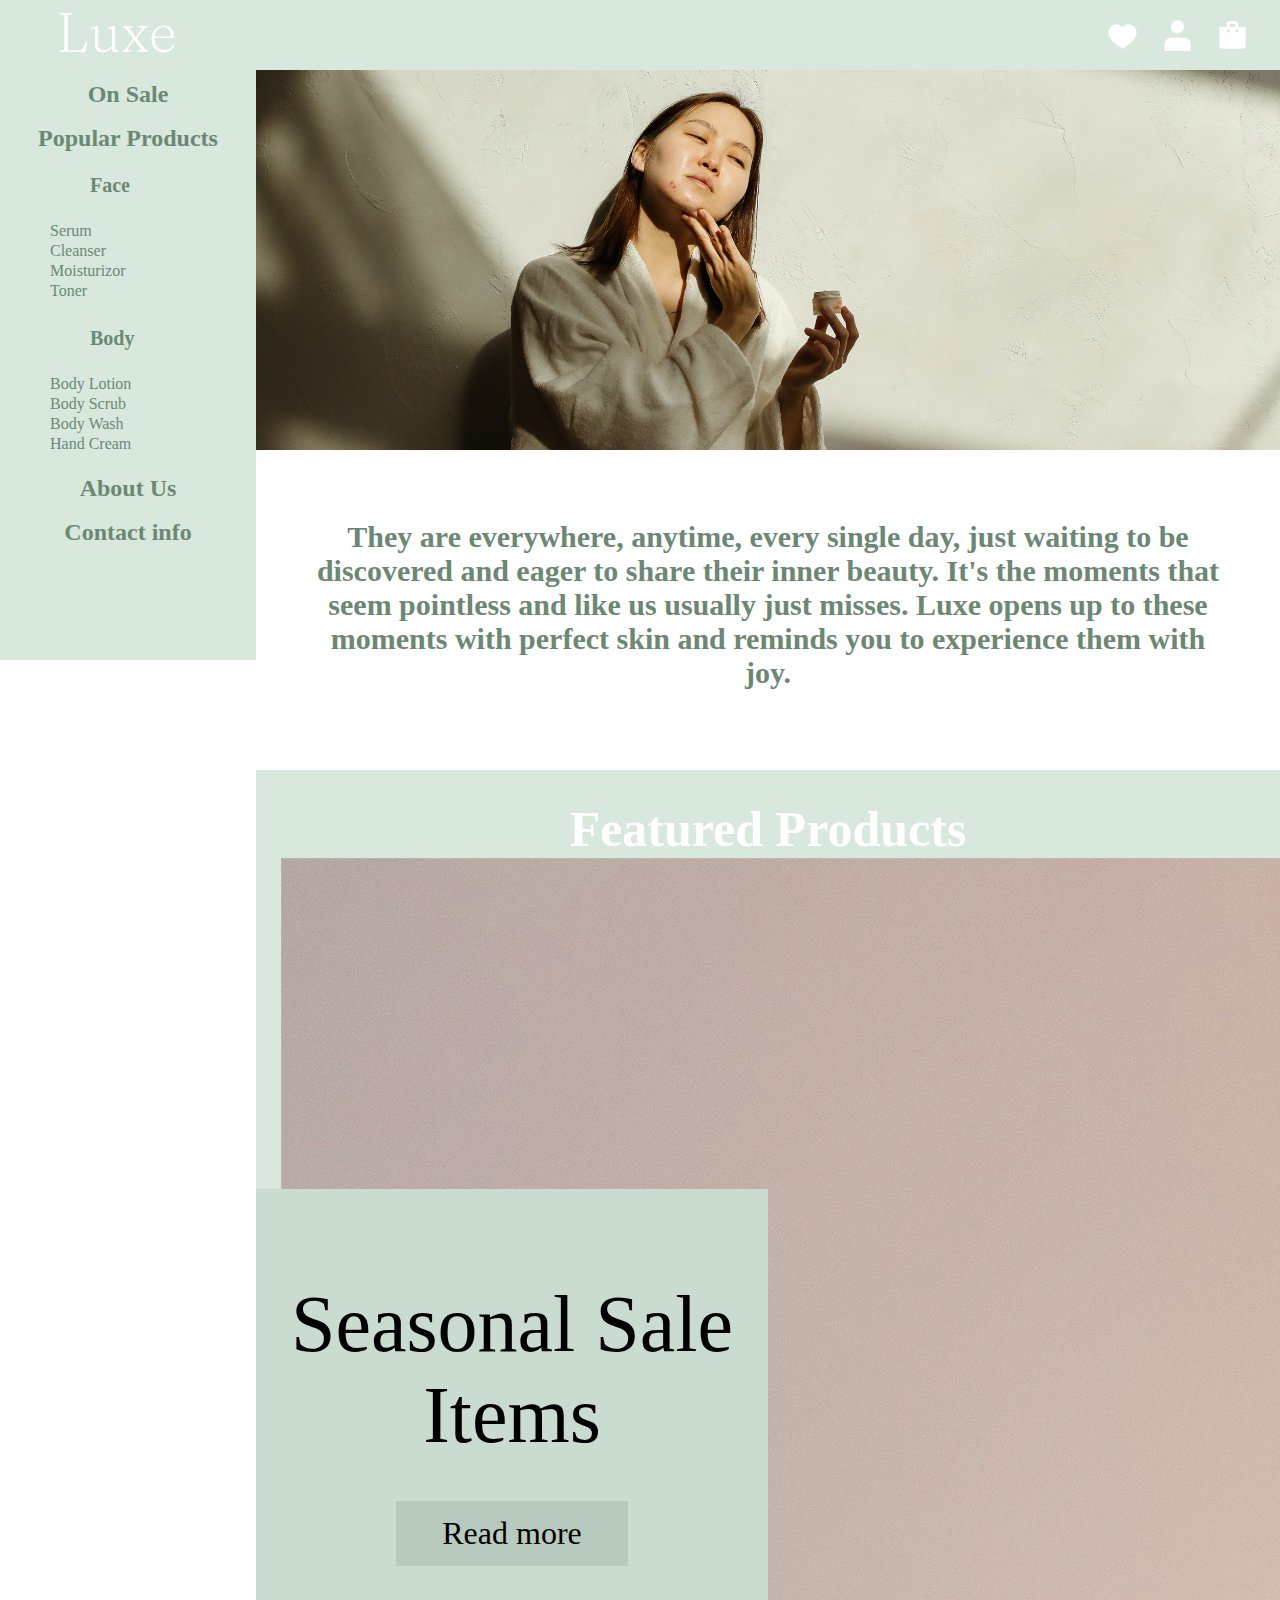
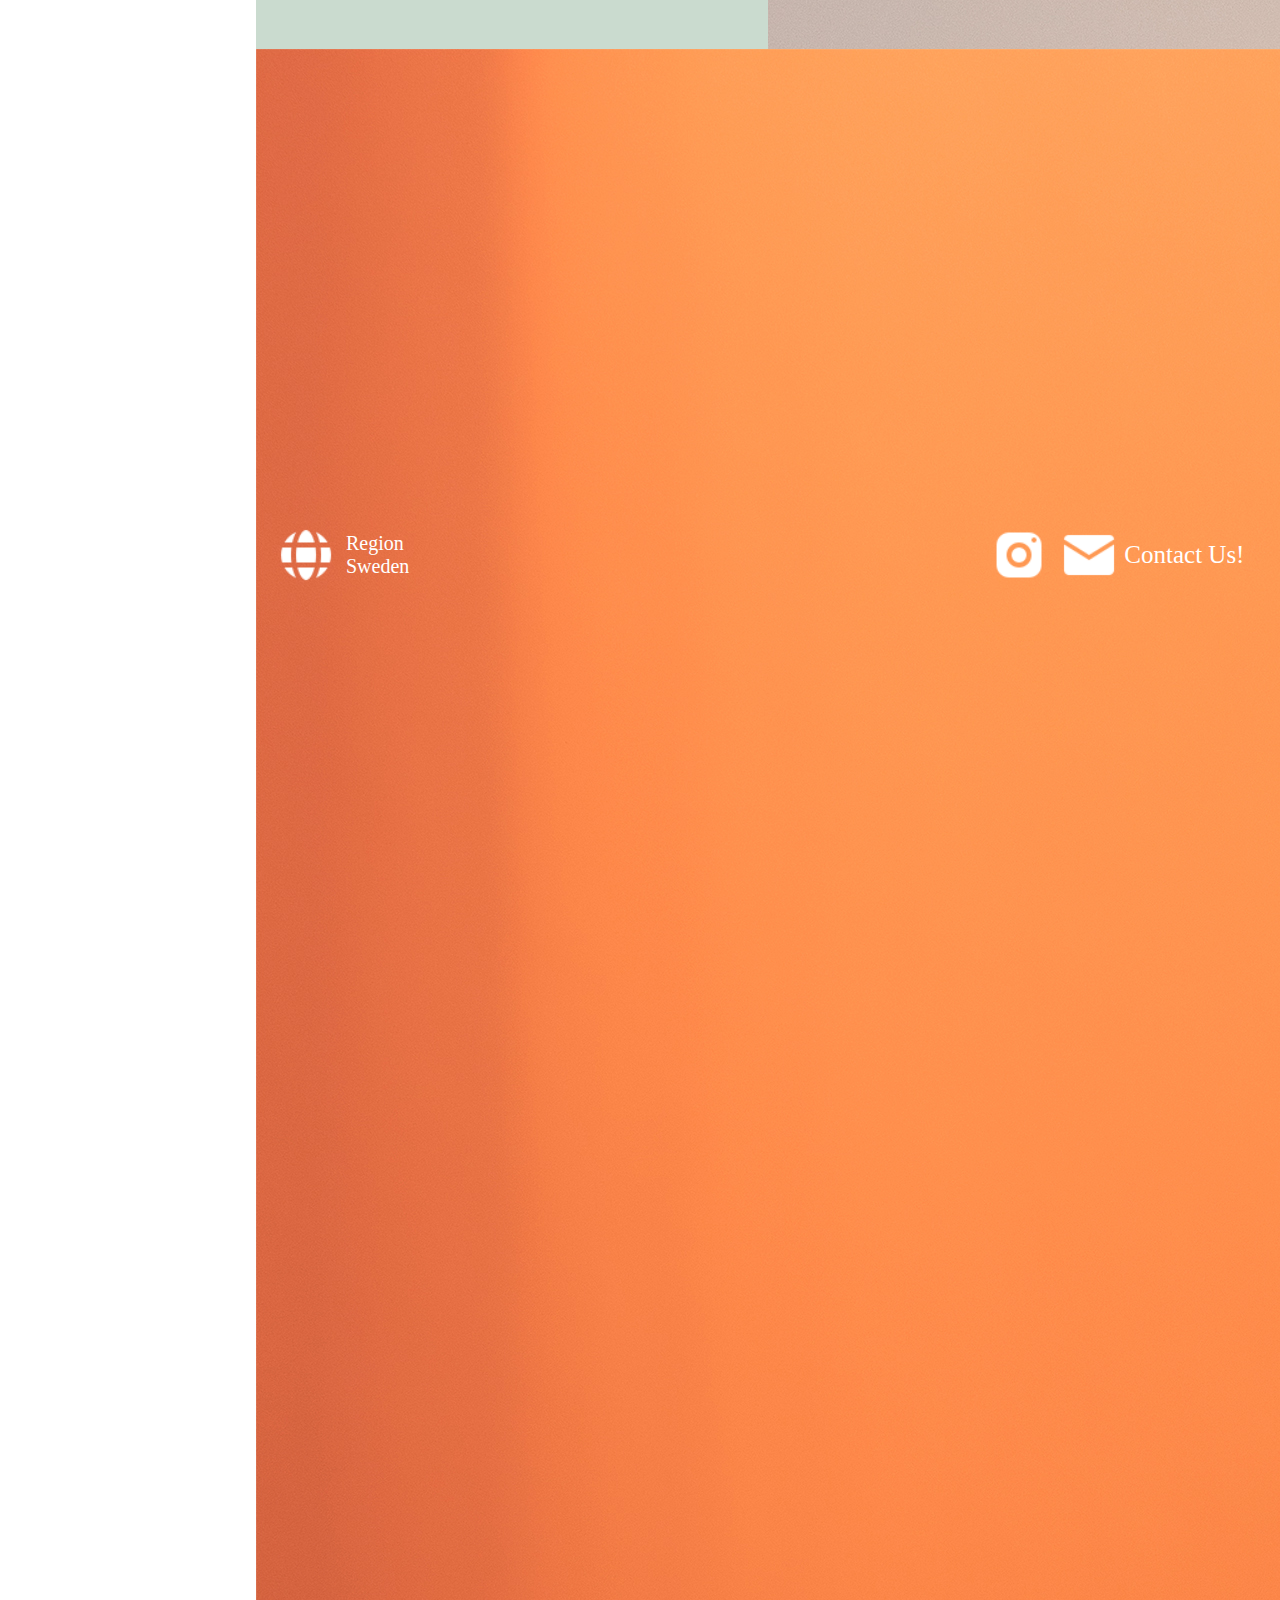
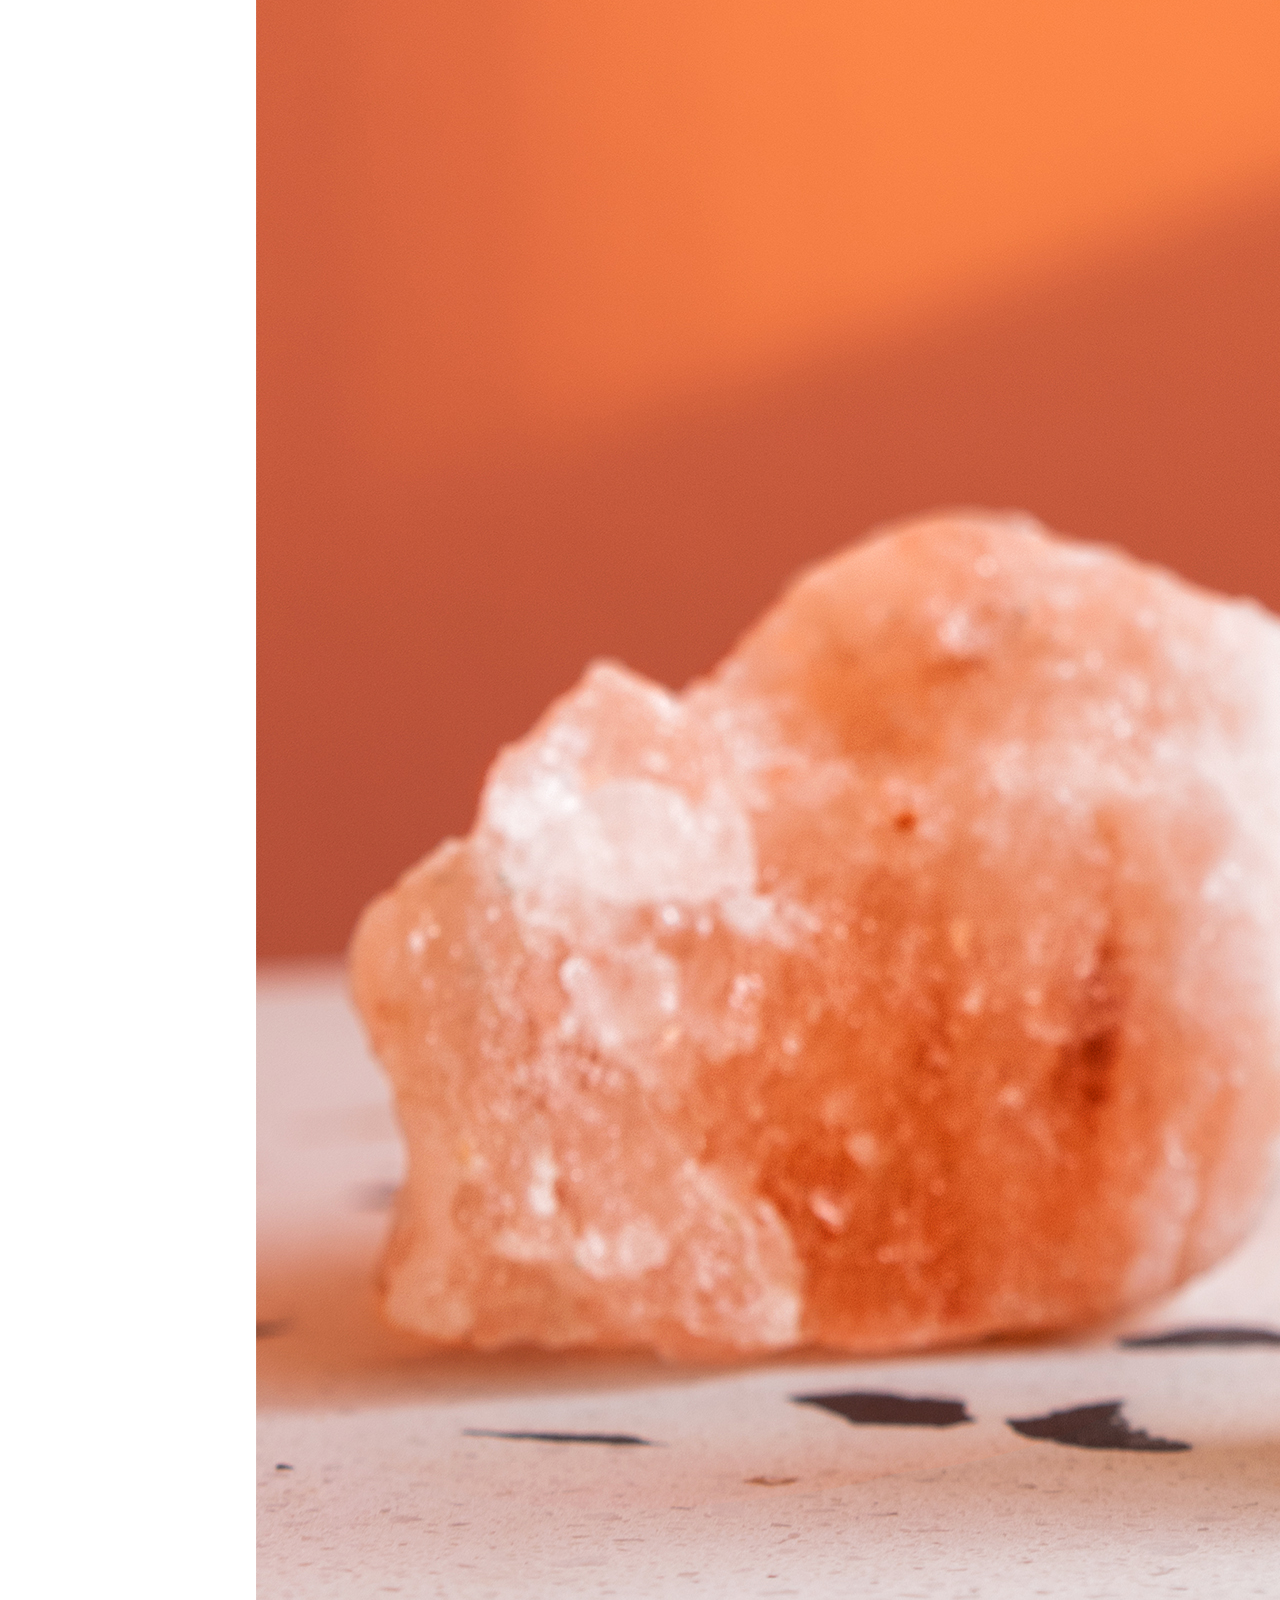
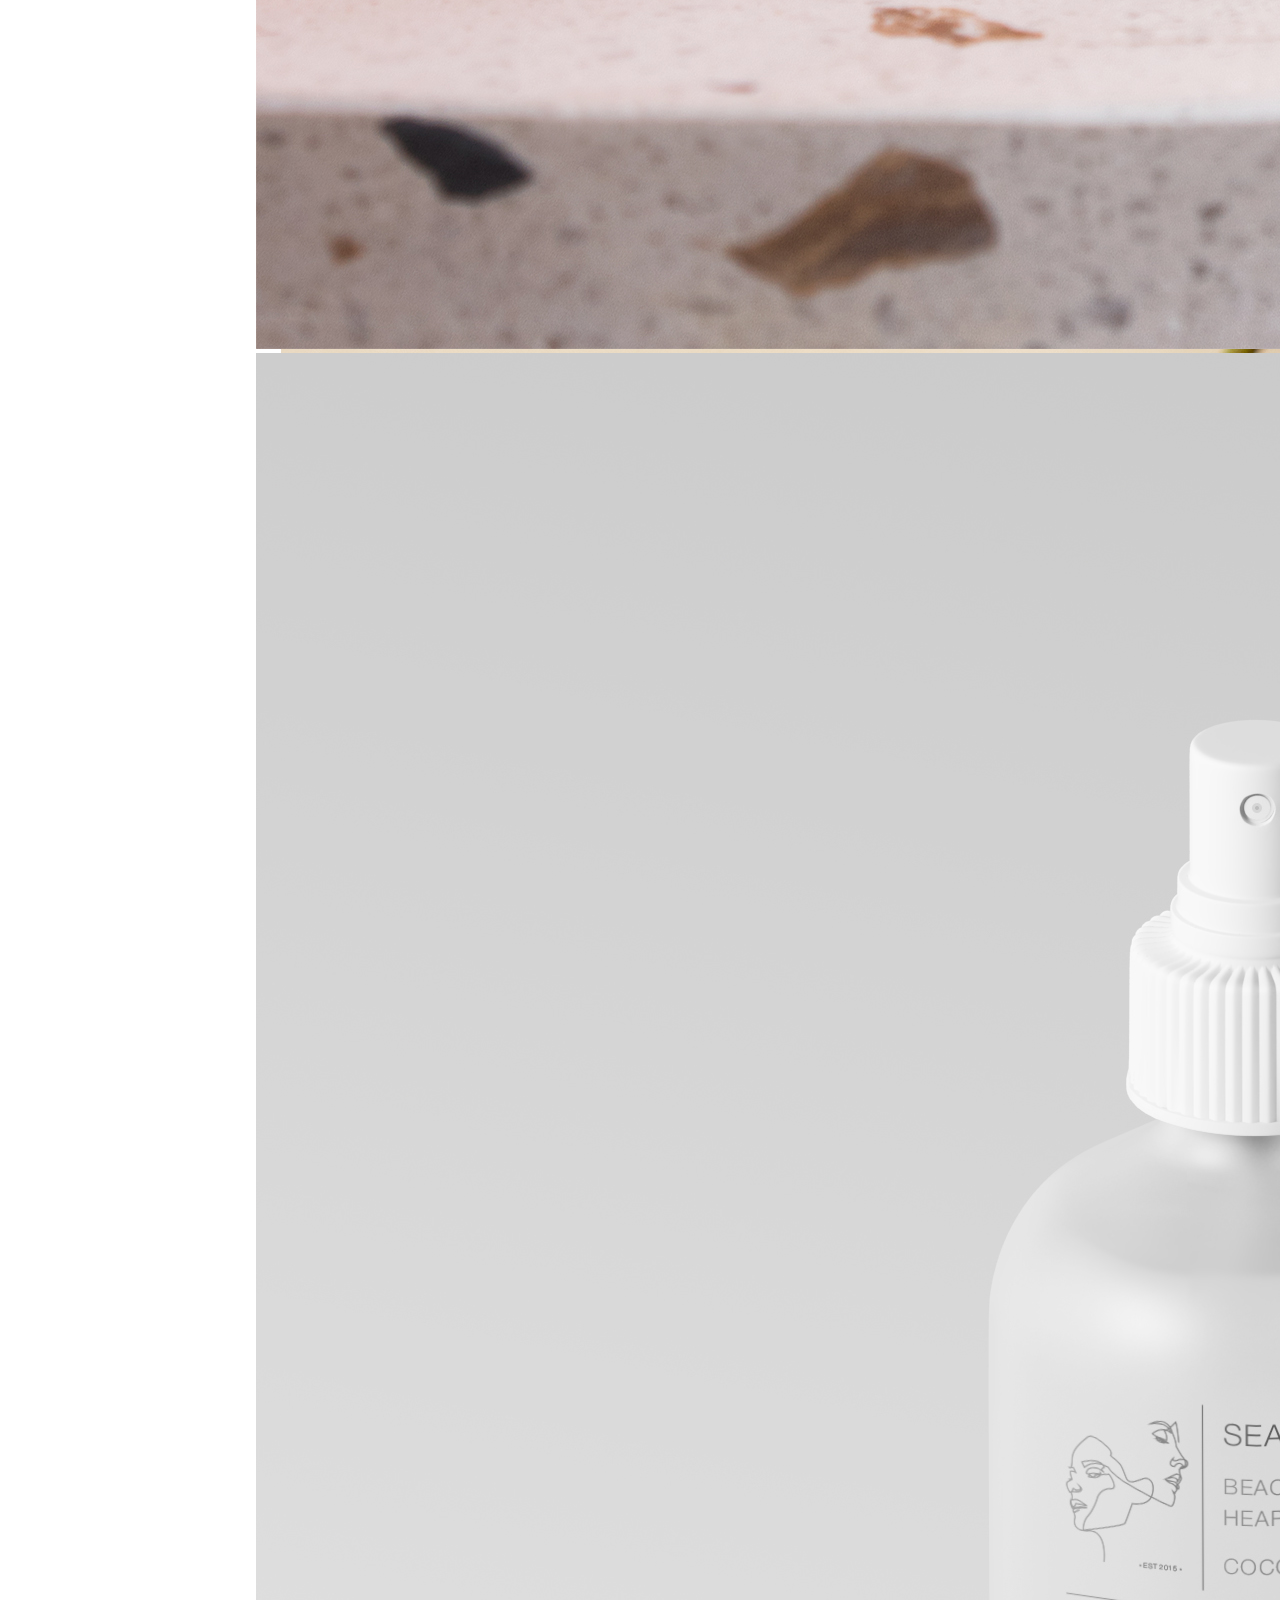
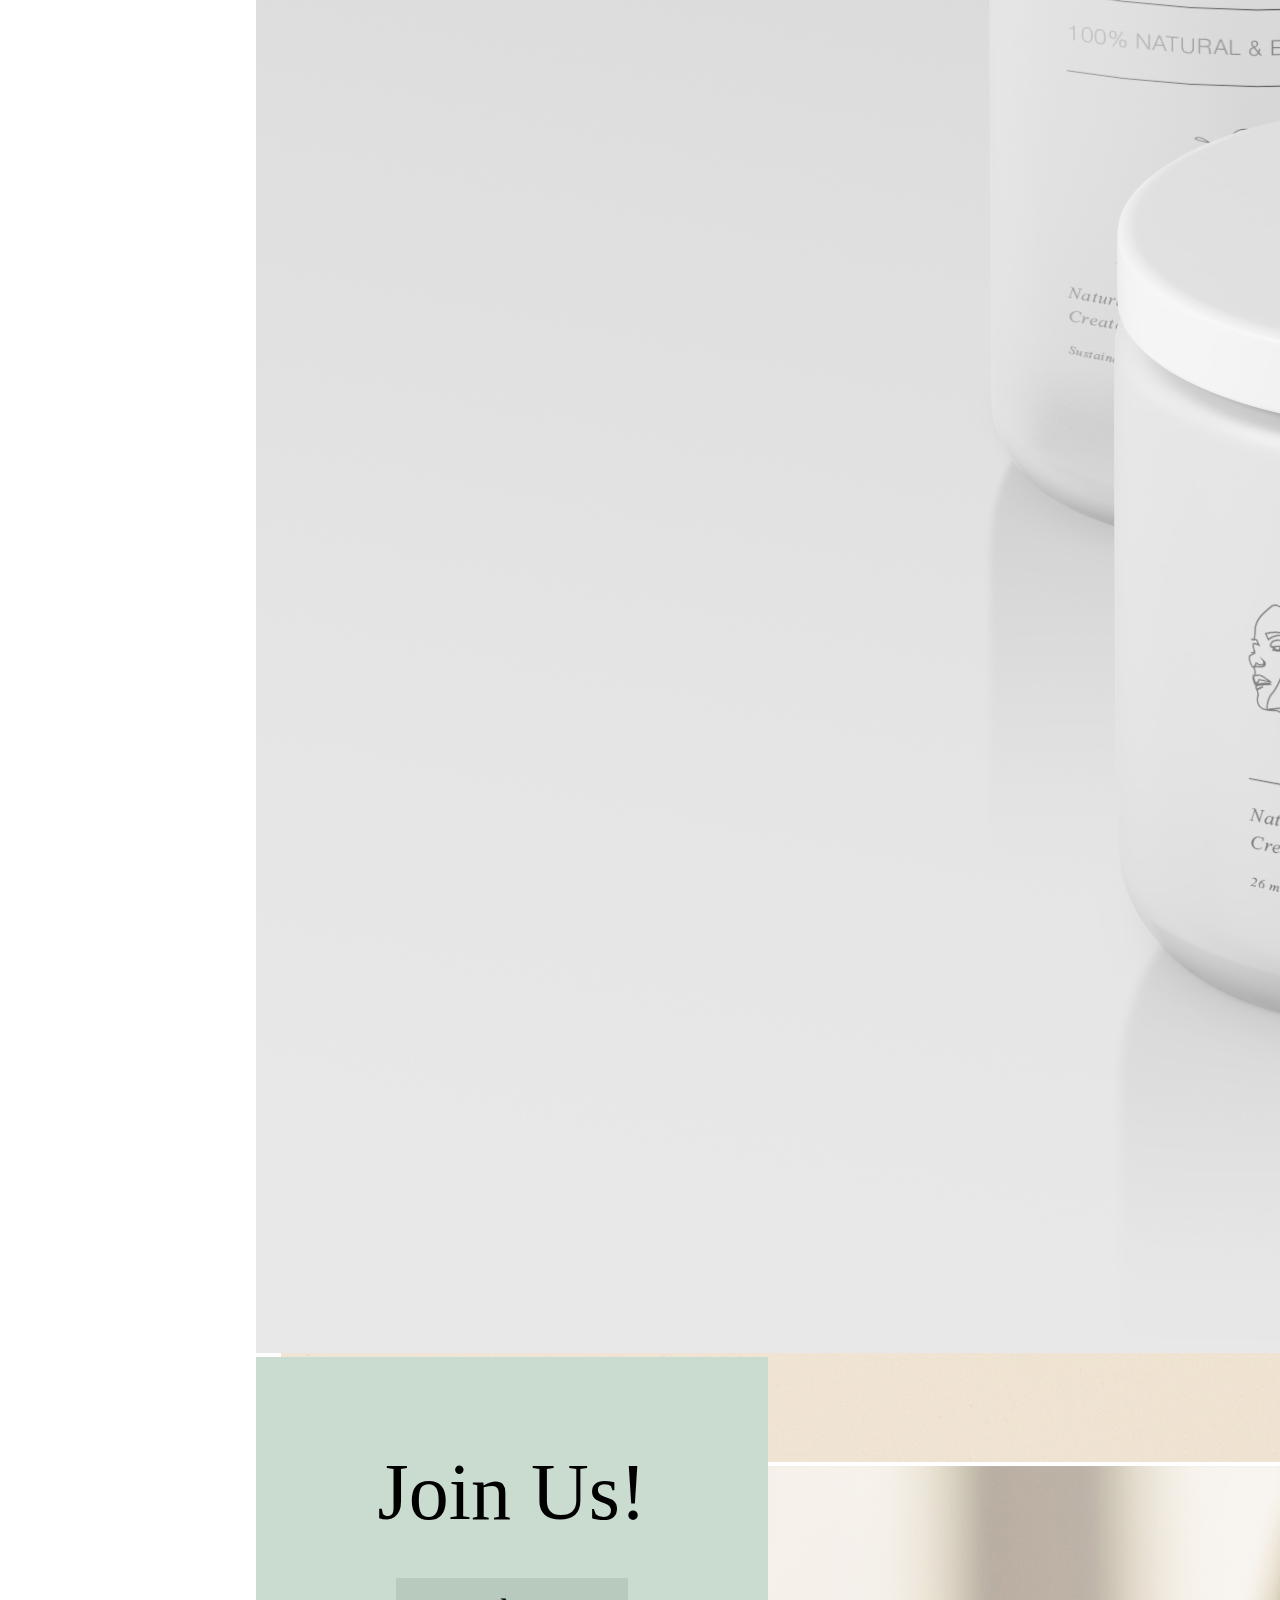
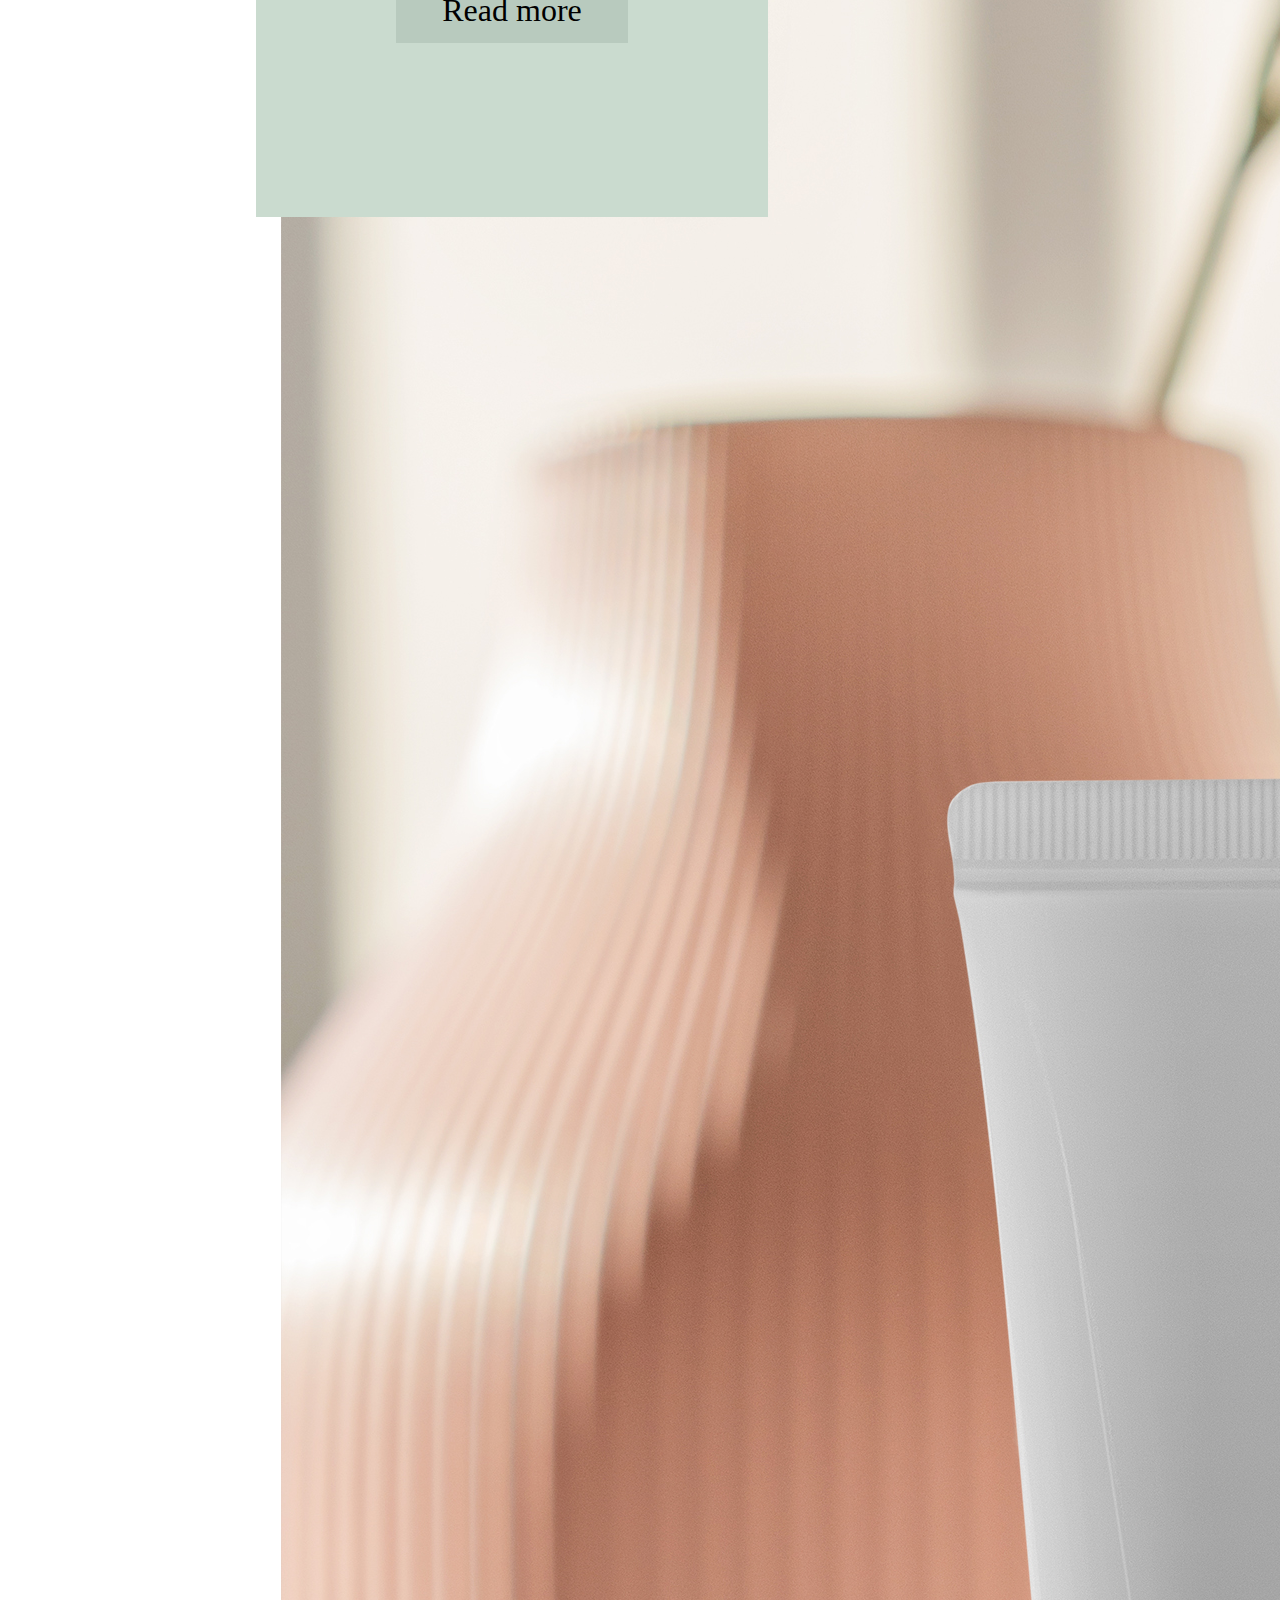
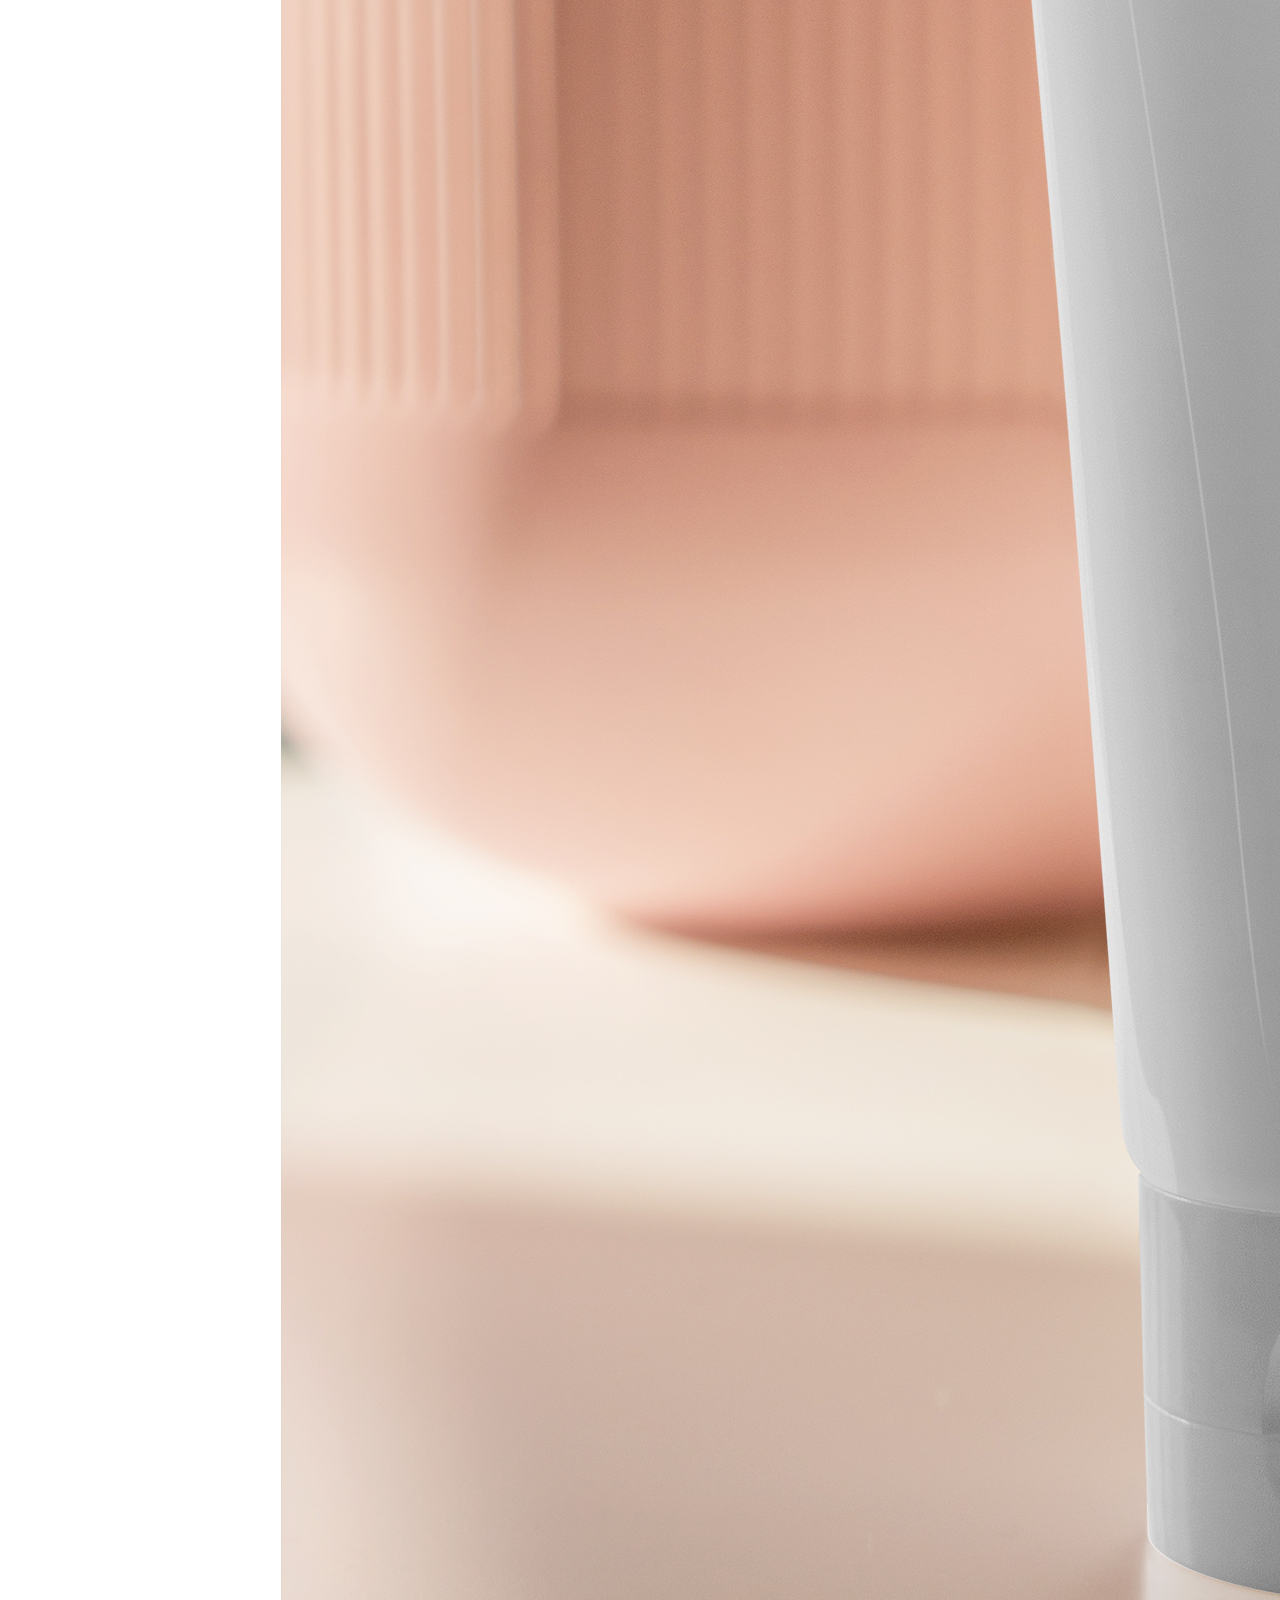
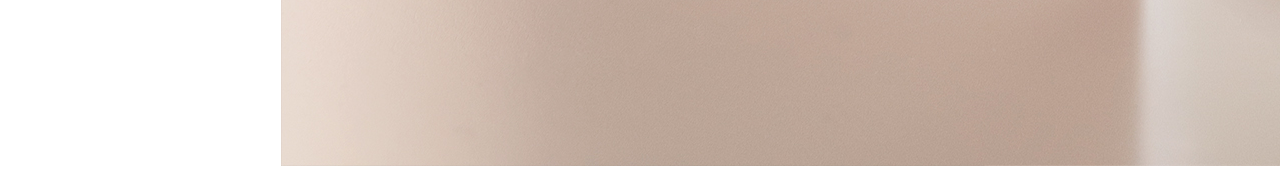
<file: index.html>
<!DOCTYPE html>
<html lang="en">
  <head>
    <meta charset="UTF-8" />
    <meta http-equiv="X-UA-Compatible" content="IE=edge" />
    <meta name="viewport" content="width=device-width, initial-scale=1.0" />
    <title>Document</title>
    <link rel="stylesheet" type="text/css" href="index.css" />
    <script src="index.js" defer></script>
  </head>
  <body>
    <!--COPY THIS TO EVERY HTML PAGE-->
    <header>
      <!-- make another div with the whole menu and then javascript that it will be displayed if the 
        hamburger menu is clicked on for phone, and that it should be located to the left on computers-->
      <!--this is for the hamburger menu-->

      <img
        src="images/hamburger menu.png"
        alt="hamburger
        menu"
        id="hamburgerMenuIcon"
        class="header"
      />
      <div class="logo">
        <img src="images/Luxe_white.png" alt="lofo" id="logo" class="header" />
      </div>
      <img
        src="images/favorite_filled_small.png"
        alt="favorites"
        id="likedIcon"
        class="header"
      />
      <img
        src="images/profile.png"
        alt="profile"
        id="profileIcon"
        class="header"
      />

      <img
        src="images/shopping_bag.png"
        alt="shopping bag"
        id="shoppingBagIcon"
        class="header"
      />
    </header>

    <!--MENU-->
    <div class="menu">
      <h3>On Sale</h3>
      <h3>Popular Products</h3>
      <ul class="menulist">
        <ul>
          <h4>Face</h4>
        </ul>
        <li id="serumOnClick">Serum</li>
        <li>Cleanser</li>
        <li>Moisturizor</li>

        <li id="tonerOnClick">Toner</li>
        <ul>
          <h4>Body</h4>
        </ul>

        <li id="bodylotionOnClick">Body Lotion</li>
        <li>Body Scrub</li>
        <li>Body Wash</li>
        <li>Hand Cream</li>
      </ul>
      <h3>About Us</h3>
      <h3>Contact info</h3>
    </div>

    <!--COPY TO HERE FOR EVERY HTML-->

    <div class="contentMainPage">
      <div class="content1">
        <!--first image-->
        <img src="images/imagetest7.jpg" alt="top image" id="topImage" />
      </div>
      <div class="content2">
        <!--quote-->
        <h5>
          They are everywhere, anytime, every single day, just waiting to be
          discovered and eager to share their inner beauty. It's the moments
          that seem pointless and like us usually just misses. Luxe opens up to
          these moments with perfect skin and reminds you to experience them
          with joy.
        </h5>
      </div>
      <div class="content3">
        <!--featured products-->
        <h6 class="featuredProductsTitle">Featured Products</h6>
        <div class="featuredProductsImages">
          <div id="image1">
            <img src="images/featured1.jpg" alt="image 1" class="itemsImages" />
          </div>
          <div id="image2">
            <img src="images/featured2.jpg" alt="image 2" class="itemsImages" />
          </div>
          <div id="image3">
            <img src="images/featured3.jpg" alt="image 3" class="itemsImages" />
          </div>
        </div>
      </div>
      <div class="content4">
        <!--seasonal sale and joint us + images-->
        <div class="seasonalItem1">
          <h9
            >Seasonal Sale <br />
            Items</h9
          >
          <br />
          <div class="readMoreButton"><h10>Read more</h10></div>
        </div>

        <div id="seasonalItem2">
          <img src="images/serumbig.jpg" alt="image 2" class="seasonalImages" />
        </div>
        <div id="seasonalItem3">
          <img
            src="images/seasonal2.jpg"
            alt="image 3"
            class="seasonalImages"
          />
        </div>

        <div class="seasonalItem4">
          <h9>Join Us!</h9>
          <br />
          <div class="readMoreButton"><h10>Read more</h10></div>
        </div>
      </div>

      <div class="shoppingBag">
        <div class="chosenItem">
          <img
            src="images/serum1.jpg"
            alt="chosen item"
            class="chosenItemImage"
          />

          <div class="chosenItemText">
            <h11>Anti age serum</h11> <br />
            <h12>Hyaluronic Acid 2% + B5</h12>
            <br />
            <br />
            <h12>Quantity:</h12>
          </div>
          <div class="quantitySmall">
            <img src="images/minus.png" alt="minus" id="minus" />
            <h13>1</h13>
            <img src="images/plus.png" alt="plus" id="plus" />
          </div>
        </div>
        <div class="total">
          <h11>Total: </h11>
        </div>
        <div class="checkout"><h14>Go to Check Out!</h14></div>
      </div>
    </div>
    <footer>
      <img
        src="images/region_icon.png"
        alt="region icon"
        id="regionIcon"
        class="footer"
      />
      <h7>
        Region <br />
        Sweden
      </h7>
      <img
        src="images/instagram_icon.png"
        alt="instagram"
        id="instagramIcon"
        class="footer"
      />
      <img
        src="images/mail_icon.png"
        alt="mail icon"
        id="mailIcon"
        class="footer"
      />
      <h8>Contact Us!</h8>
    </footer>
  </body>
</html>
</file>
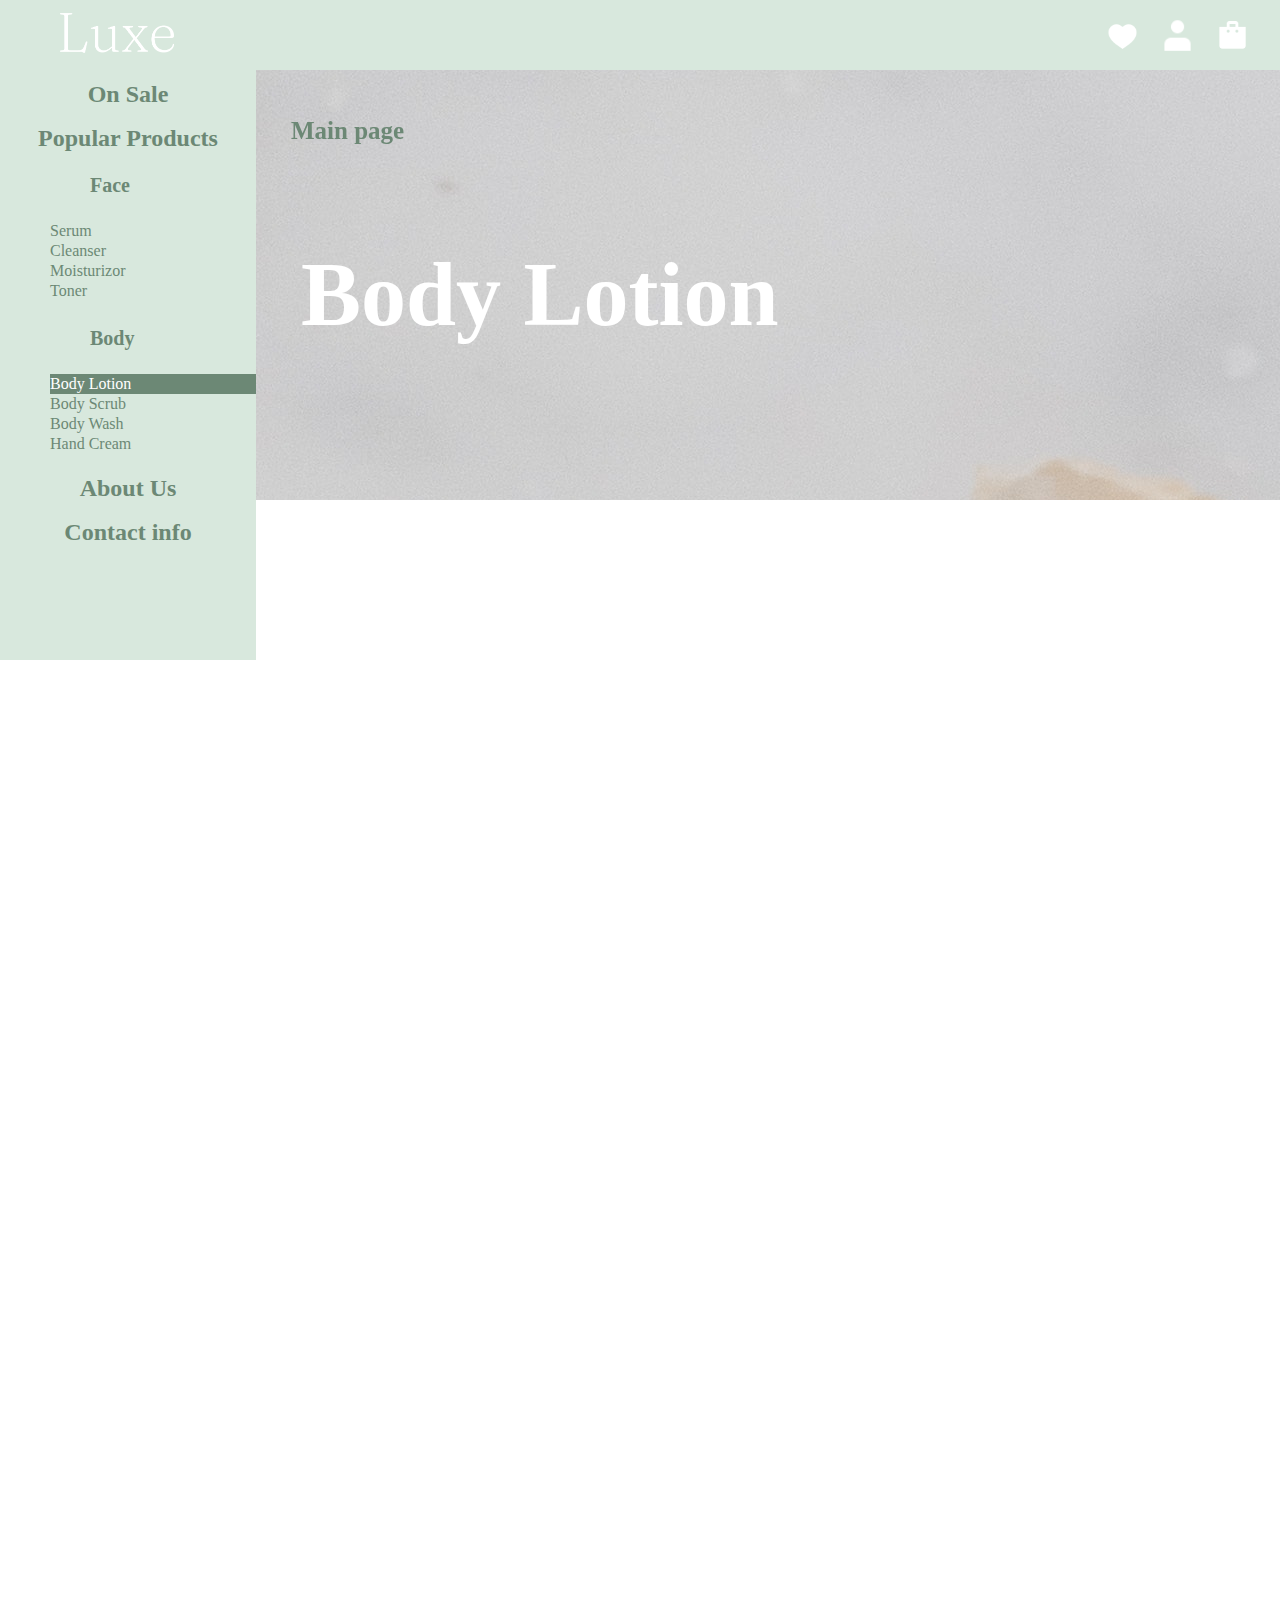
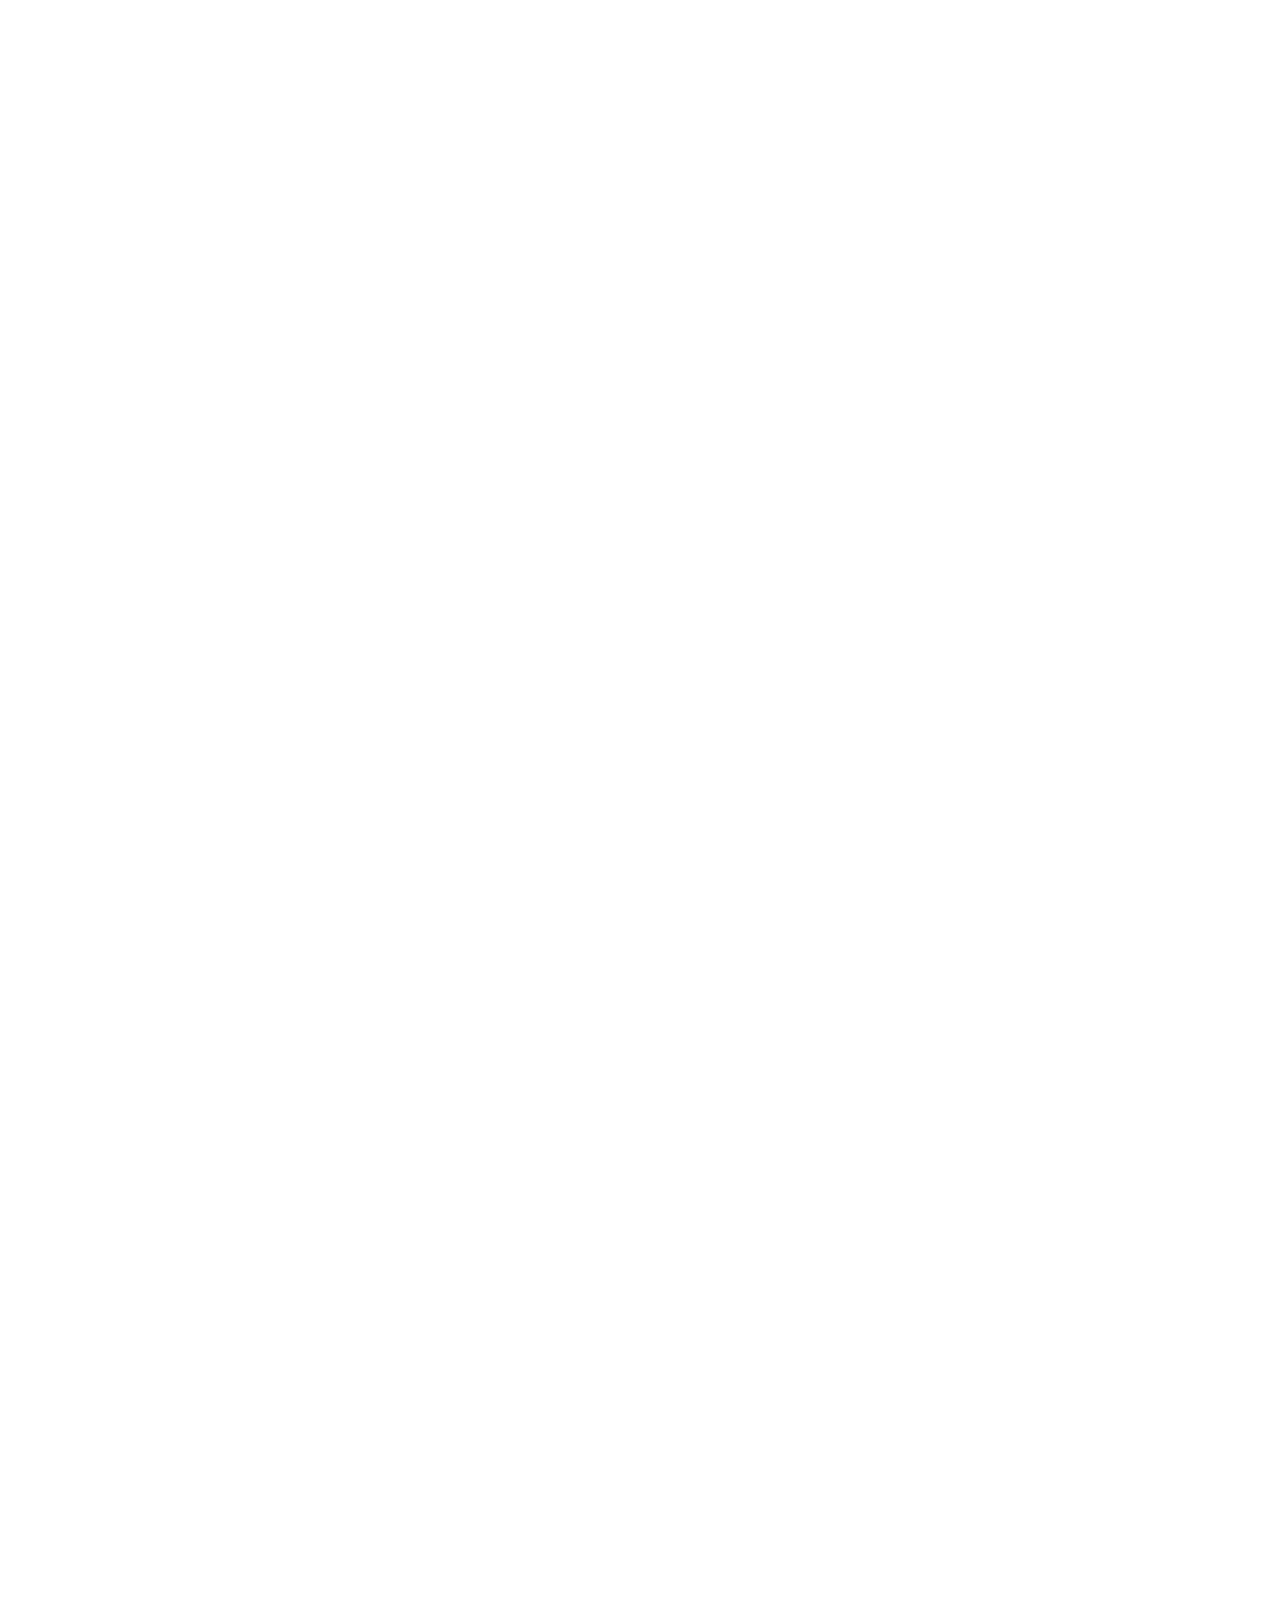
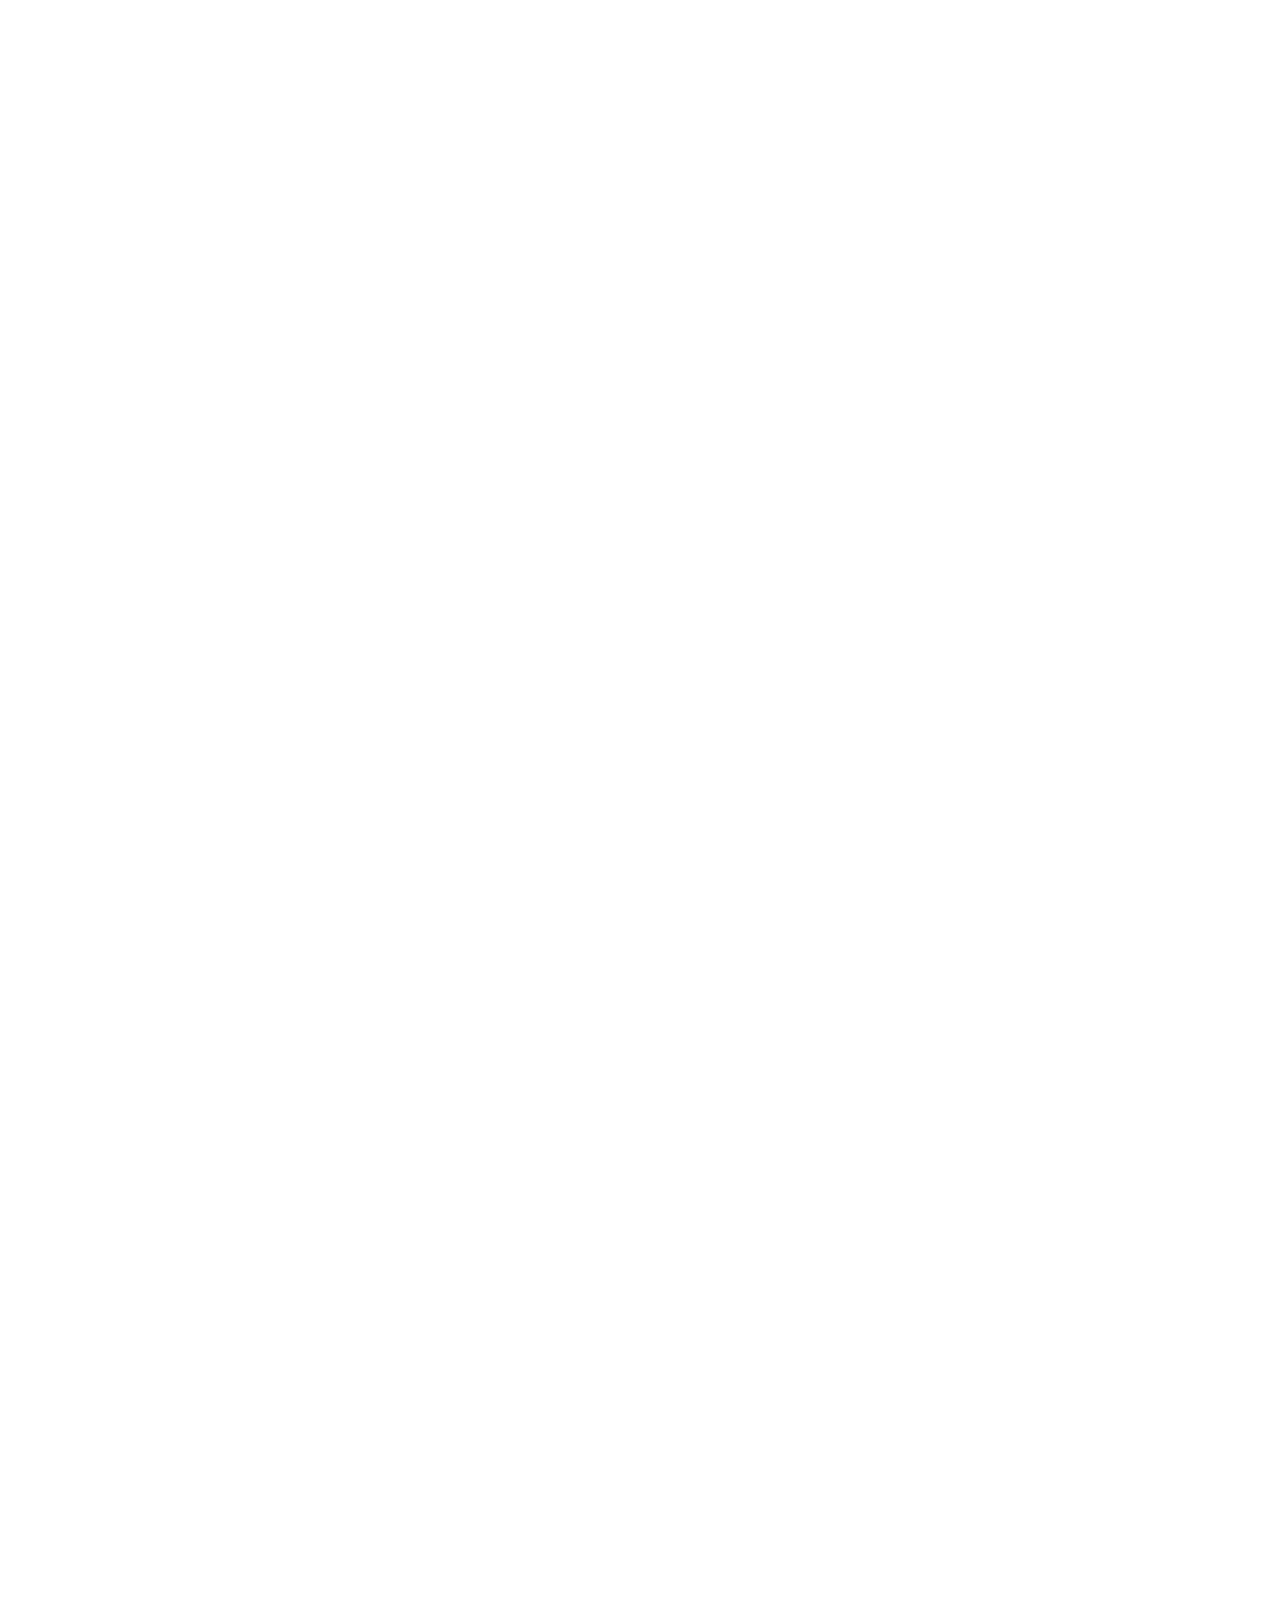
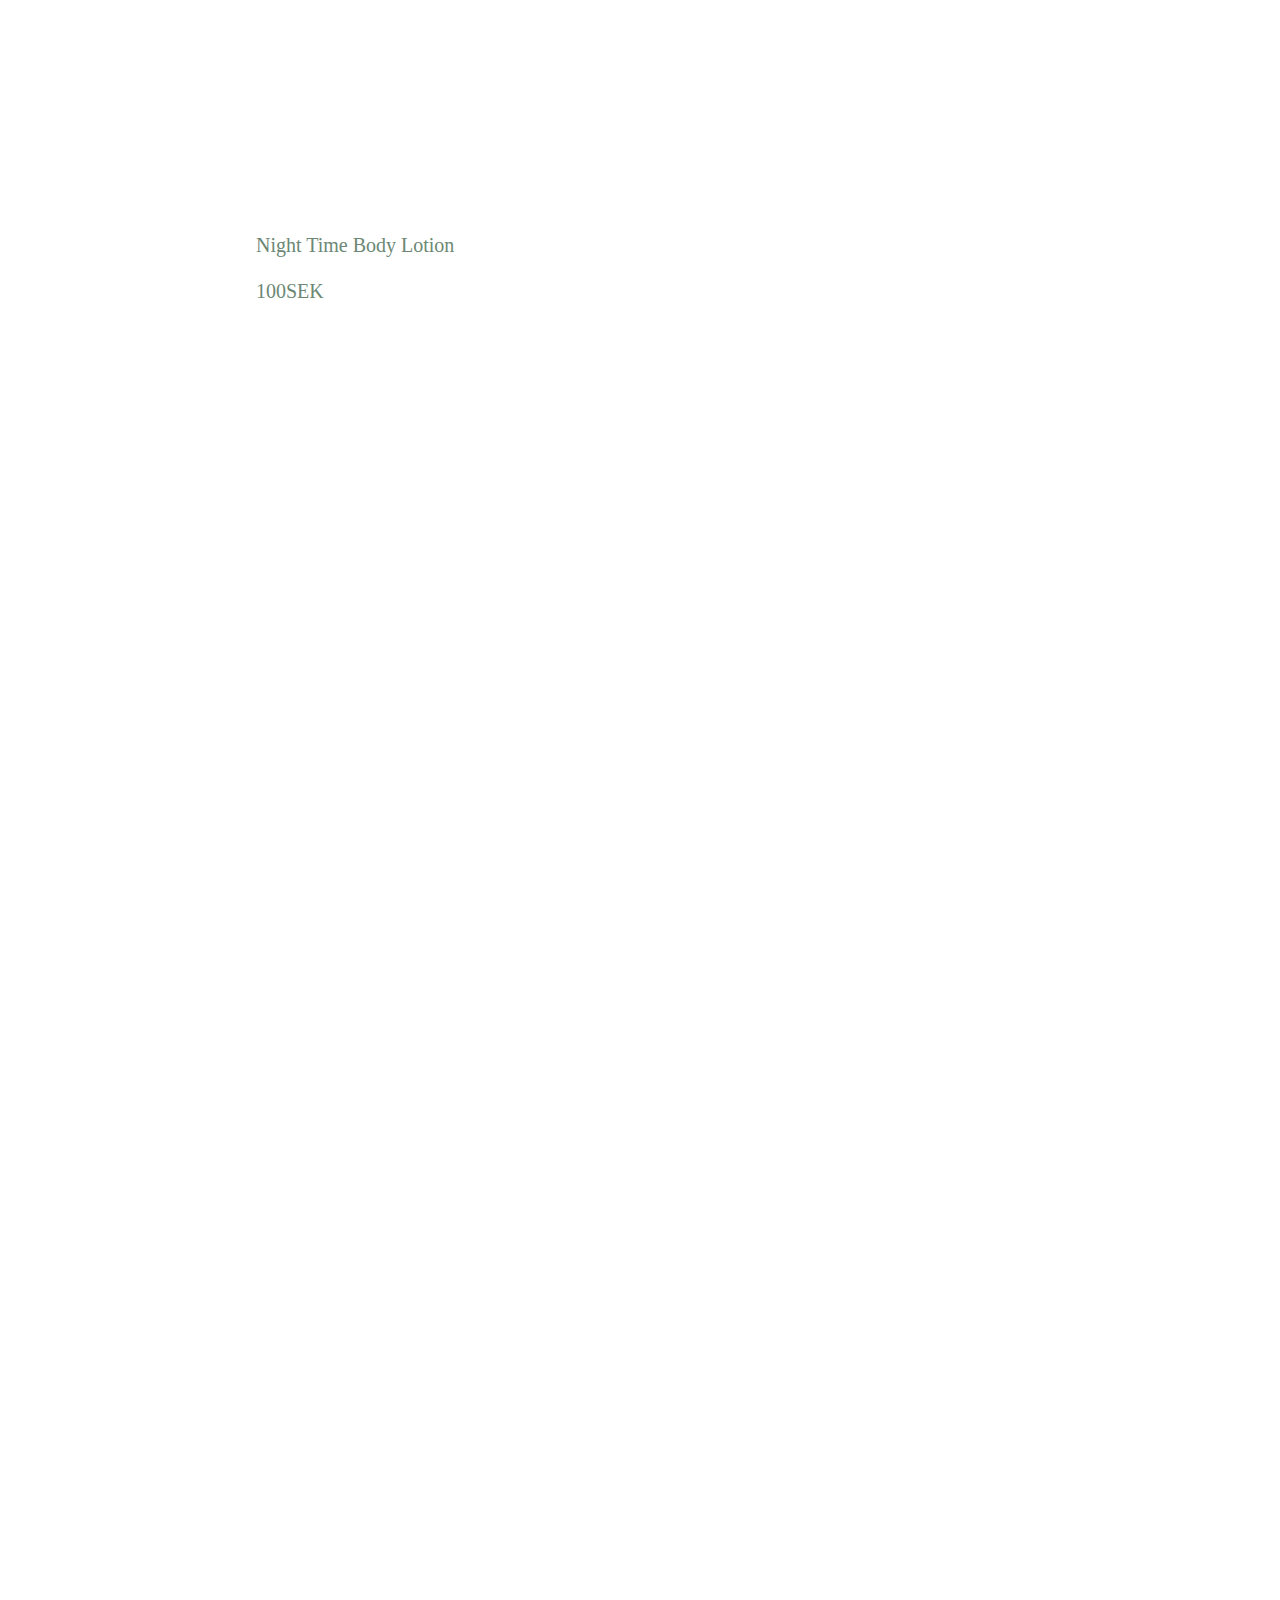
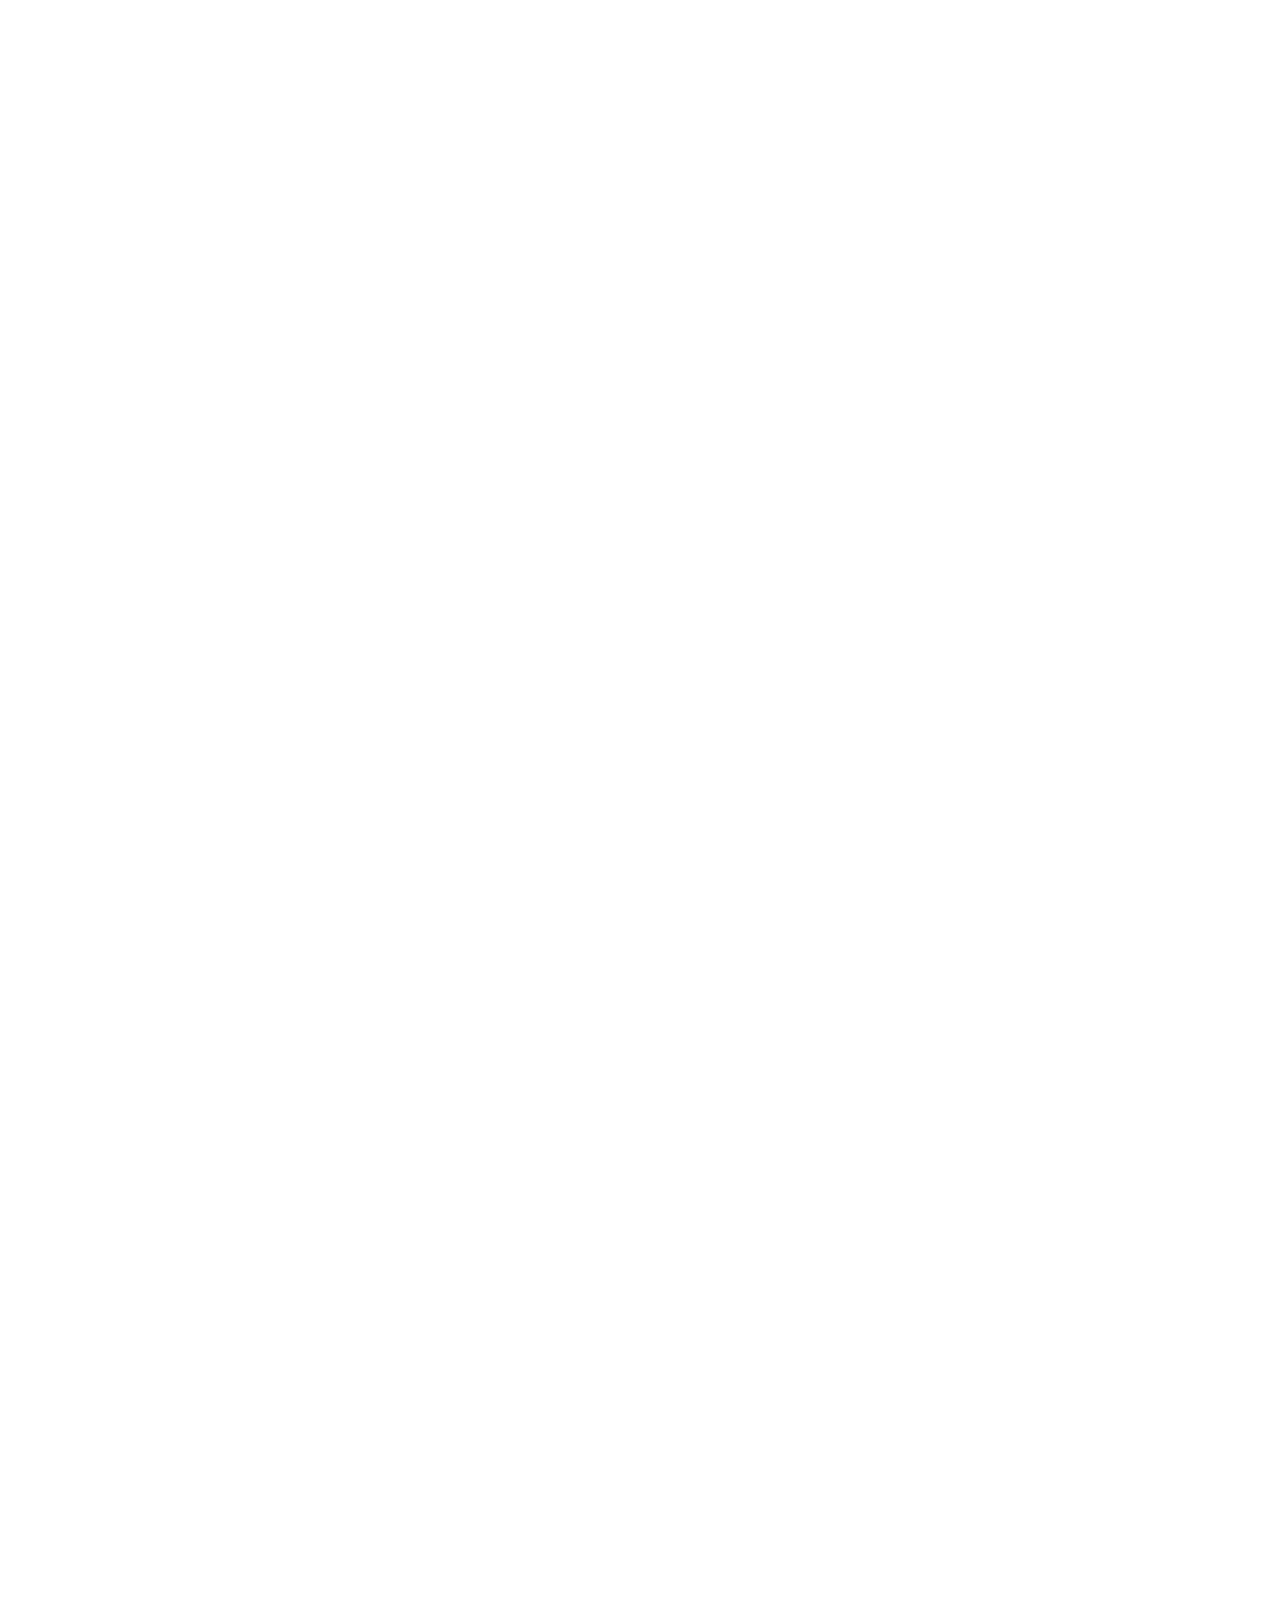
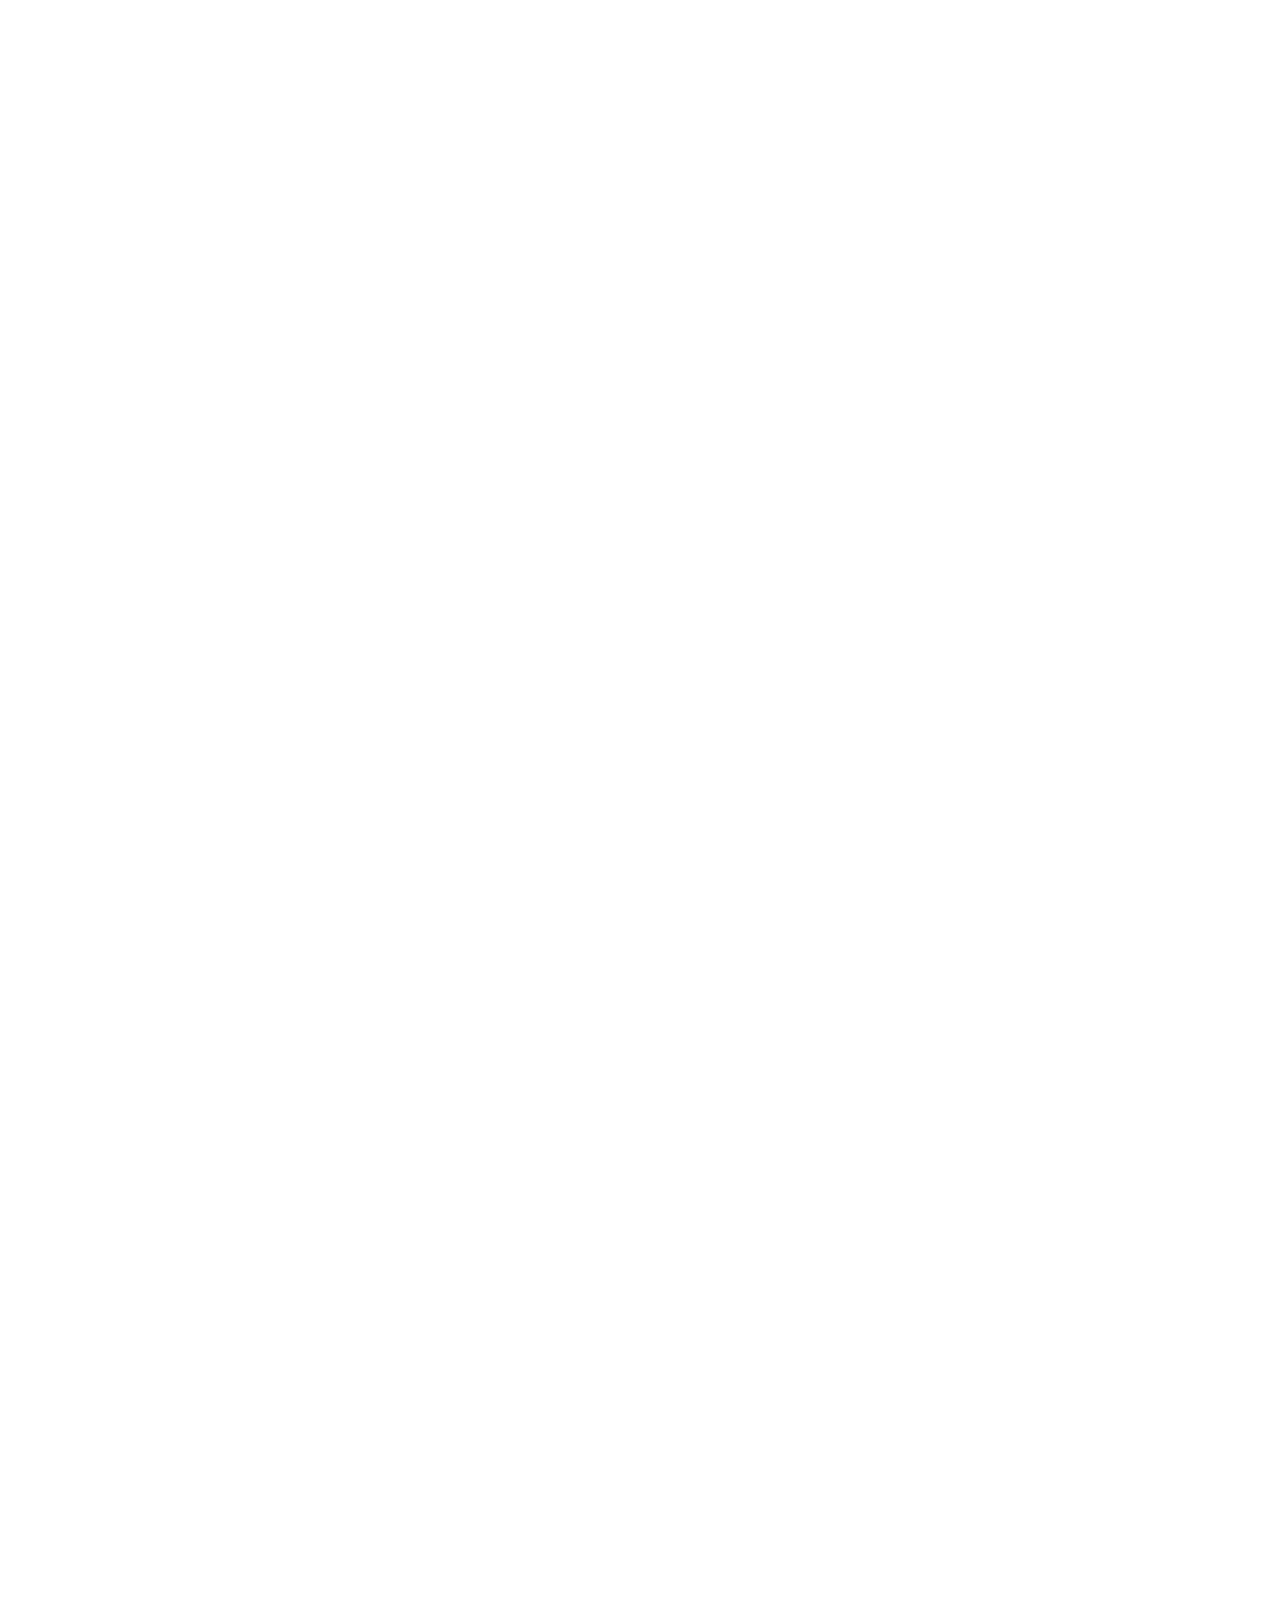
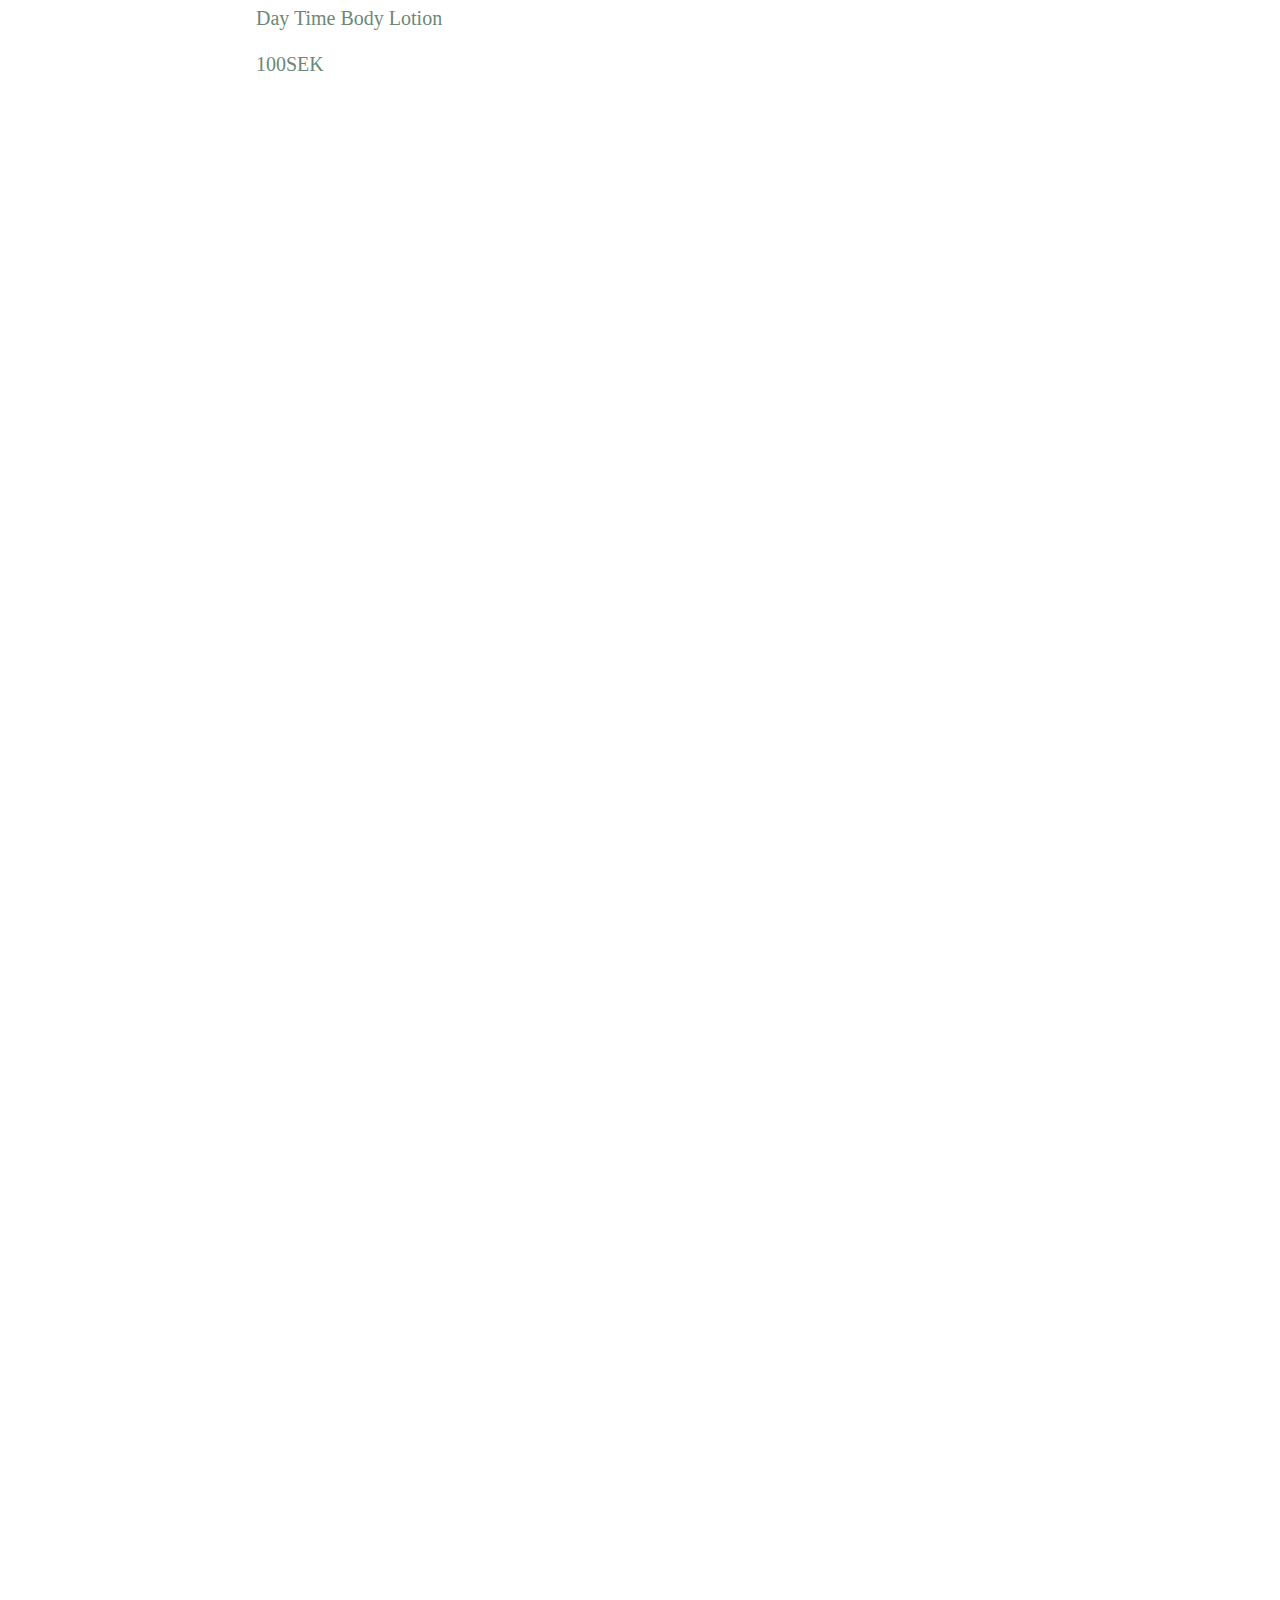
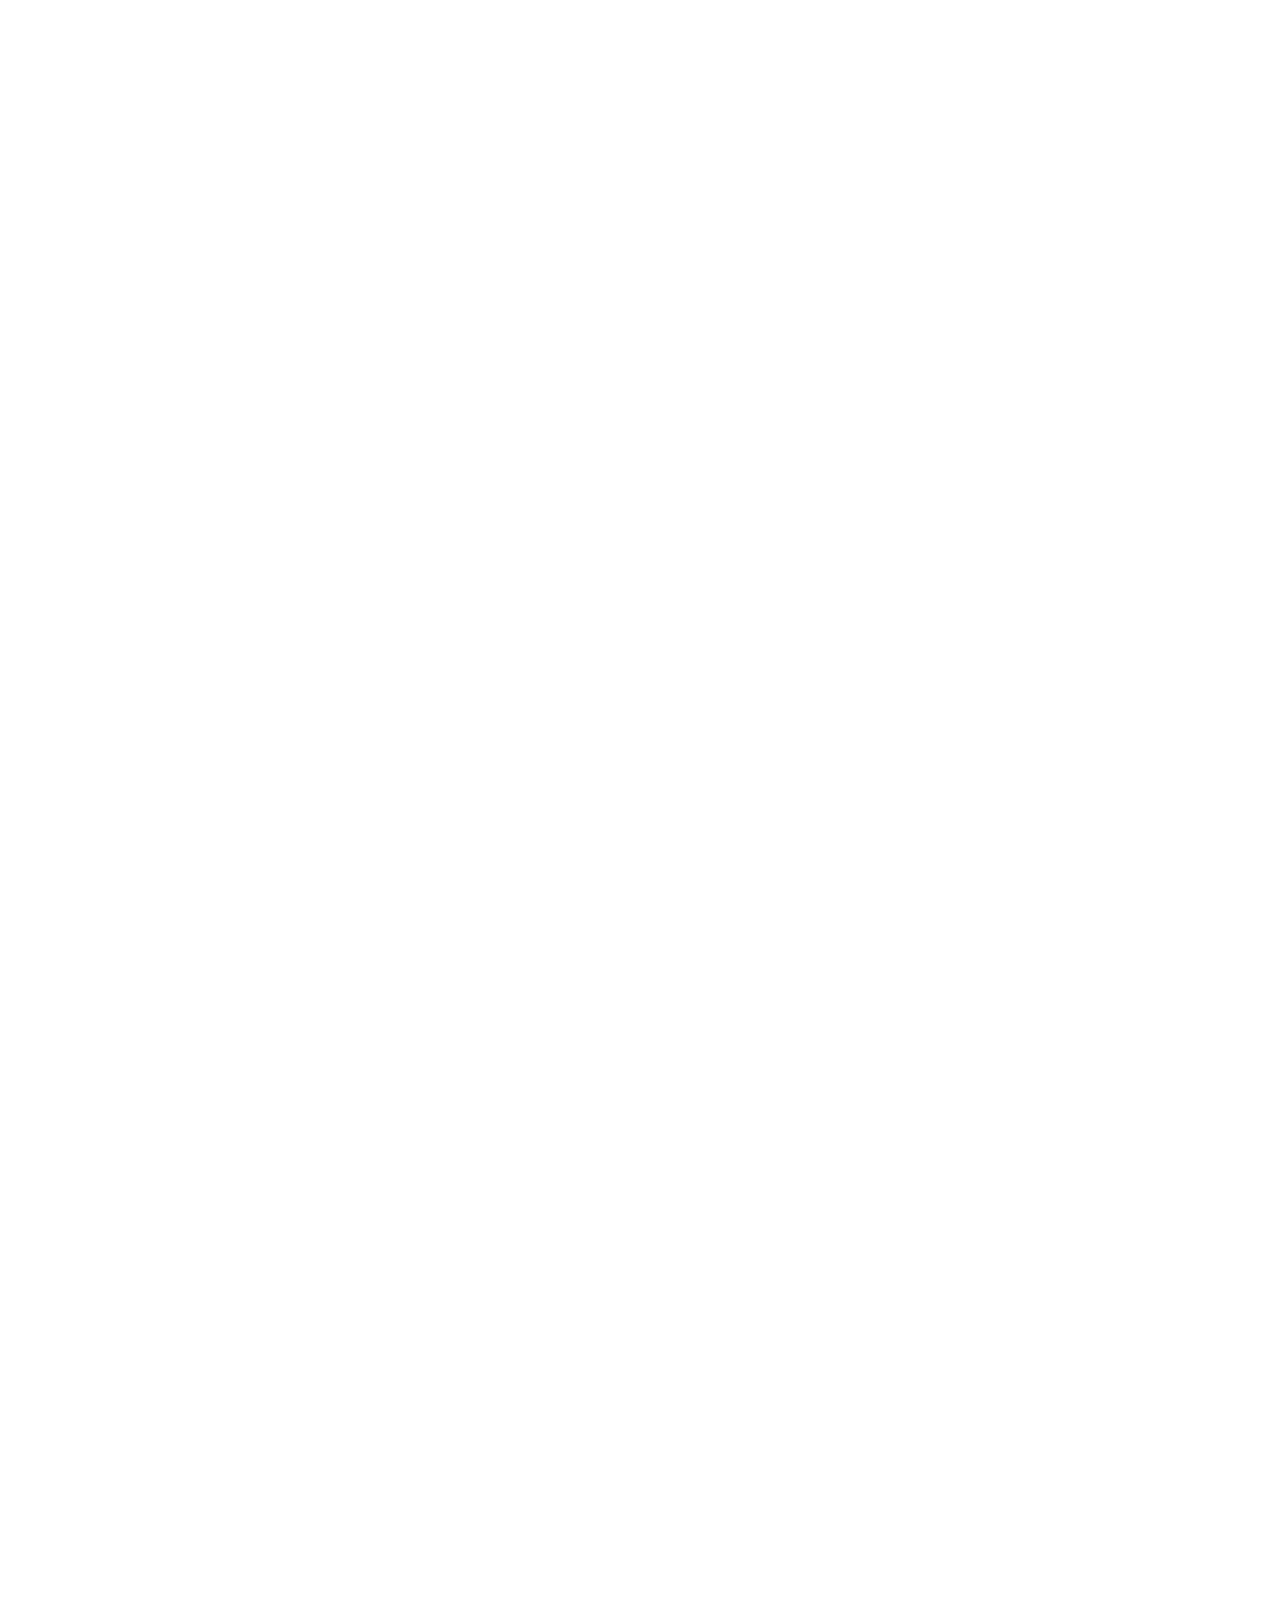
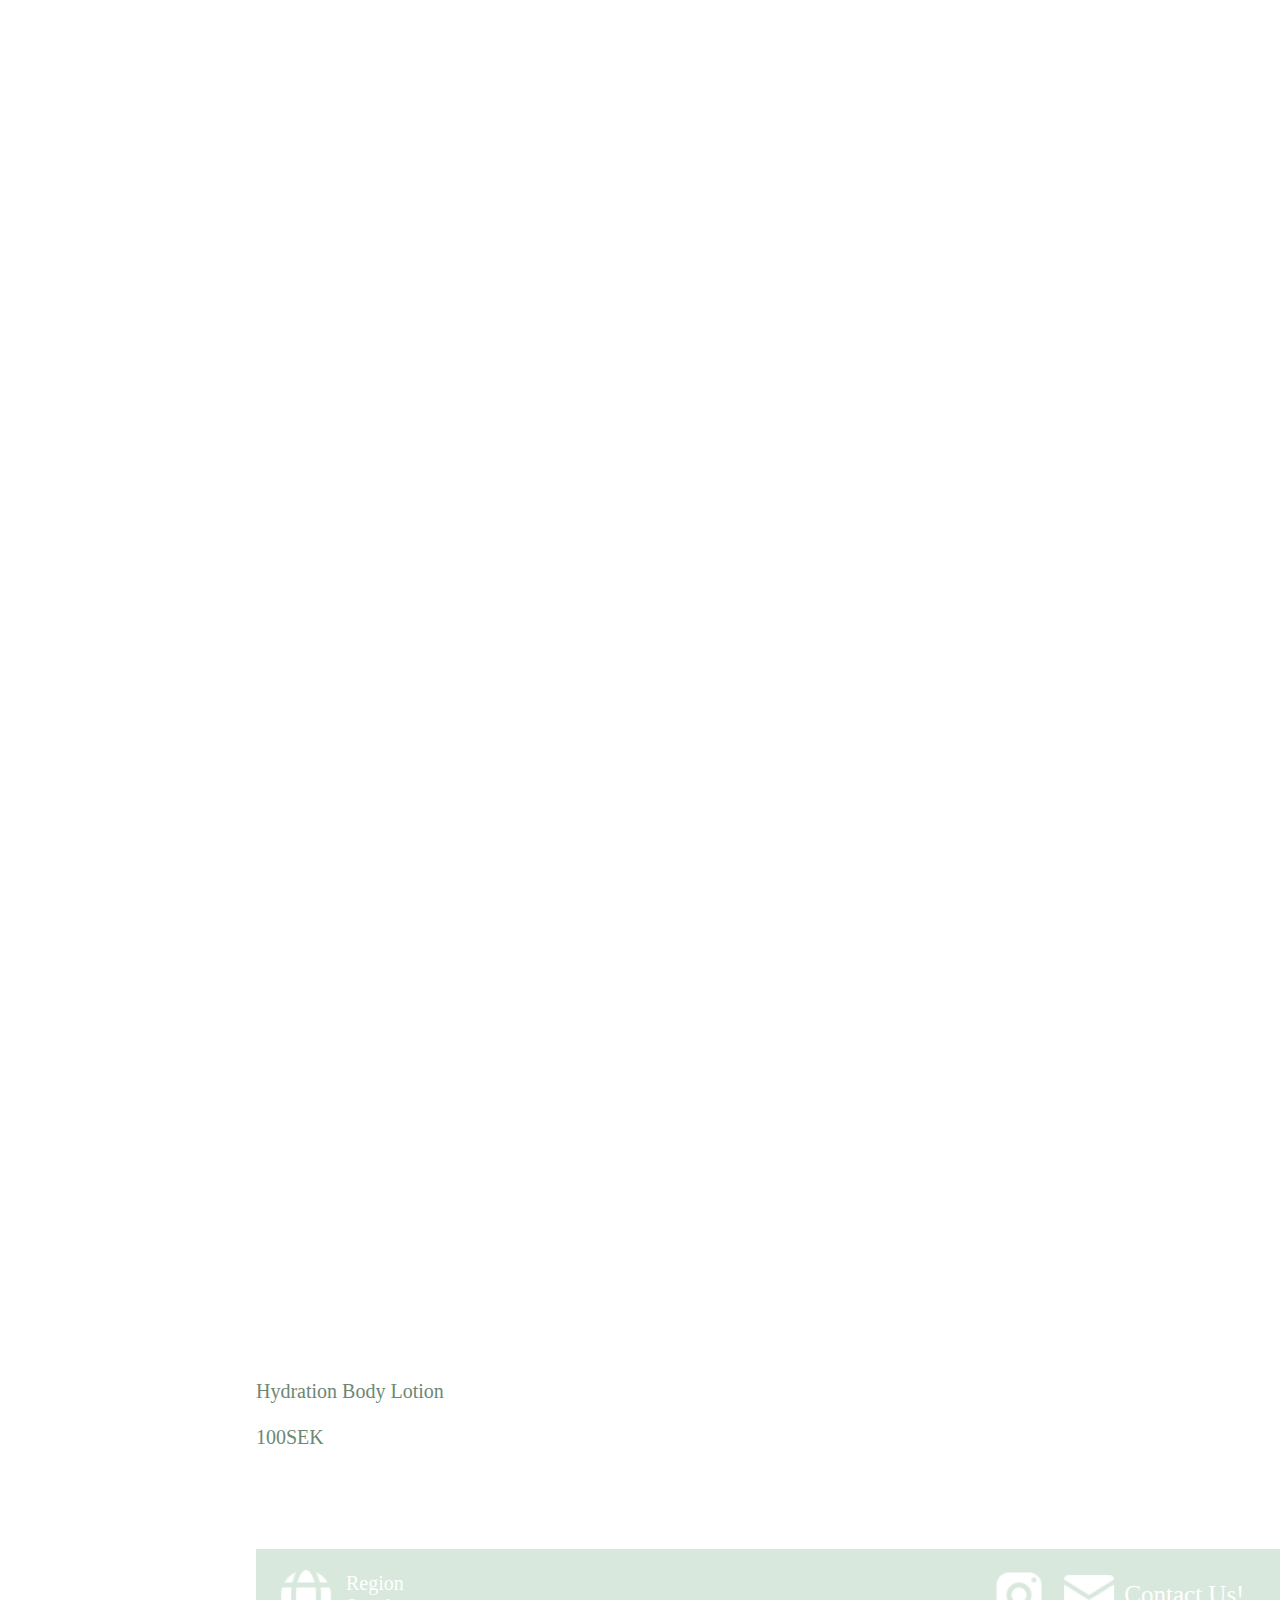
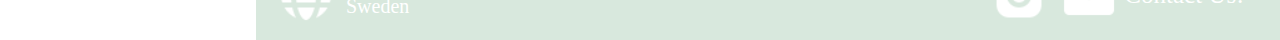
<file: body_lotion.html>
<!DOCTYPE html>
<html lang="en">
  <head>
    <meta charset="UTF-8" />
    <meta http-equiv="X-UA-Compatible" content="IE=edge" />
    <meta name="viewport" content="width=device-width, initial-scale=1.0" />
    <title>Document</title>
    <link rel="stylesheet" type="text/css" href="body_lotion.css" />
    <script src="index.js" defer></script>
  </head>
  <body>
    <header>
      <!-- make another div with the whole menu and then javascript that it will be displayed if the 
        hamburger menu is clicked on for phone, and that it should be located to the left on computers-->
      <!--this is for the hamburger menu-->

      <img
        src="images/hamburger menu.png"
        alt="hamburger
        menu"
        id="hamburgerMenuIcon"
        class="header"
      />

      <div class="logo">
        <img src="images/Luxe_white.png" alt="logo" id="logo" class="header" />
      </div>

      <img
        src="images/favorite_filled_small.png"
        alt="favorites"
        id="likedIcon"
        class="header"
      />
      <img
        src="images/profile.png"
        alt="profile"
        id="profileIcon"
        class="header"
      />

      <img
        src="images/shopping_bag.png"
        alt="shopping bag"
        id="shoppingBagIcon"
        class="header"
      />
    </header>
    <!--MENU-->
    <div class="menu">
      <h3>On Sale</h3>
      <h3>Popular Products</h3>
      <ul class="menulist">
        <ul>
          <h4>Face</h4>
        </ul>
        <li id="serumOnClick">Serum</li>
        <li>Cleanser</li>
        <li>Moisturizor</li>

        <li id="tonerOnClick">Toner</li>
        <ul>
          <h4>Body</h4>
        </ul>

        <li id="bodylotionOnClick">Body Lotion</li>
        <li>Body Scrub</li>
        <li>Body Wash</li>
        <li>Hand Cream</li>
      </ul>
      <h3>About Us</h3>
      <h3>Contact info</h3>
    </div>

    <div class="contentBlPage">
      <div class="content1">
        <!--first image and text-->
        <div class="back">
          <a href="index.html"><h6>Main page</h6></a>
        </div>
        <div id="blText">
          <h5>Body Lotion</h5>
        </div>
        <img
          src="images/bodylotionbig.jpg"
          alt="bodylotion image big"
          class="blImageBig"
        />
      </div>
      <div class="blItems">
        <div class="bl1">
          <img
            src="images/bl1.png"
            alt="bodylotion image 1"
            id="blItemsImages"
          />
          <h7>Night Time Body Lotion  <br> <br> 100SEK</h7>
        </div>
        <div class="bl2">
          <img
            src="images/bl2.png"
            alt="bodylotion image 2"
            id="blItemsImages"
          />
          <h7>Day Time Body Lotion <br>  <br> 100SEK</h7>
        </div>
        <div class="bl3">
          <img
            src="images/bl3.png"
            alt="bodylotion image 2"
            id="blItemsImages"
          />
          <h7>Hydration Body Lotion <br> <br> 100SEK</h7>
        </div>
      </div>
      <div class="shoppingBag">
        <div class="chosenItem">
          <img src="ai test2.jpg" alt="chosen item" id="chosenItem" />
          <div class="chosenItemText">
            <h11>Anti age serum</h11> <br />
            <h12>Hyaluronic Acid 2% + B5</h12>
            <br />
            <br />
            <h12>Quantity:</h12>
          </div>
          <div class="quantitySmall">
            <img src="images/minus.png" alt="minus" id="minus" />
            <h13>1</h13>
            <img src="images/plus.png" alt="plus" id="plus" />
          </div>
        </div>
        <div class="total">
          <h11>Total: </h11>
        </div>
        <div class="checkout"><h14>Go to Check Out!</h14></div>
      </div>
    </div>
    <footer>
      <img
        src="images/region_icon.png"
        alt="region icon"
        id="regionIcon"
        class="footer"
      />
      <h7>
        Region <br />
        Sweden
      </h7>
      <img
        src="images/instagram_icon.png"
        alt="instagram"
        id="instagramIcon"
        class="footer"
      />
      <img
        src="images/mail_icon.png"
        alt="mail icon"
        id="mailIcon"
        class="footer"
      />
      <h8>Contact Us!</h8>
    </footer>
  </body>
</html>
</file>
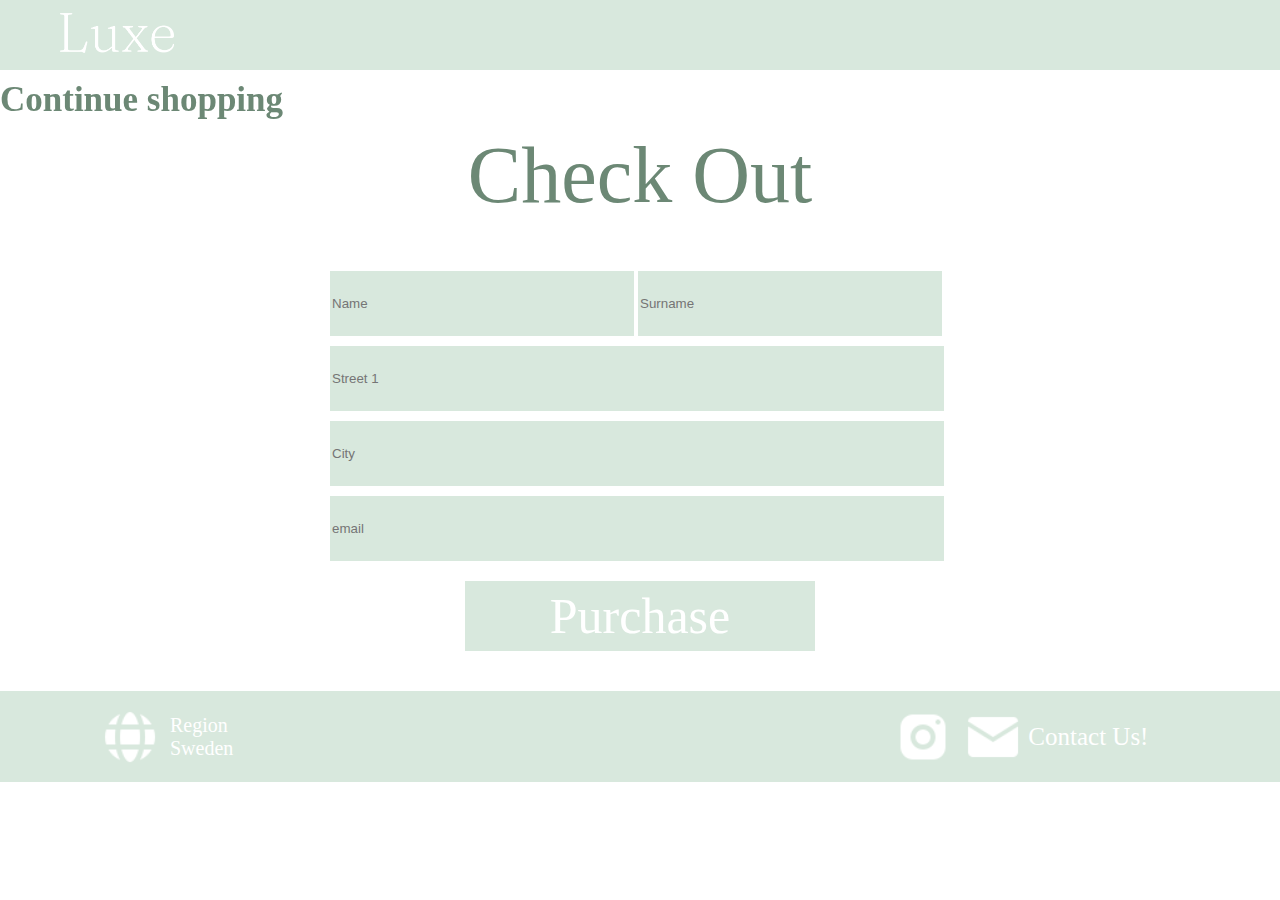
<file: checkout.html>
<!DOCTYPE html>
<html lang="en">
  <head>
    <meta charset="UTF-8" />
    <meta http-equiv="X-UA-Compatible" content="IE=edge" />
    <meta name="viewport" content="width=device-width, initial-scale=1.0" />
    <title>Document</title>
    <link rel="stylesheet" type="text/css" href="checkout.css" />
    <script src="index.js" defer></script>
  </head>
  <body>
    <!--COPY THIS TO EVERY HTML PAGE-->
    <header>
      <!-- make another div with the whole menu and then javascript that it will be displayed if the 
        hamburger menu is clicked on for phone, and that it should be located to the left on computers-->
      <!--this is for the hamburger menu-->

      <div class="logo">
        <img src="images/Luxe_white.png" alt="lofo" id="logo" class="header" />
      </div>
    </header>
    <div class="content">
      <div class="back">
        <a href="index.html"><h6>Continue shopping</h6></a>
      </div>
      <div class="checkout">Check Out</div>
      <div class="form">
        <div class="name">
          <input type="text" placeholder="Name" id="name" />
          <input type="text" placeholder="Surname" id="surname" />
        </div>
        <div class="other">
          <input type="text" placeholder="Street 1" id="street" />

          <input type="text" placeholder="City" id="city" />

          <input type="text" placeholder="email" id="email" />
        </div>
        <button>Purchase</button>
      </div>
    </div>
    <footer>
      <img
        src="images/region_icon.png"
        alt="region icon"
        id="regionIcon"
        class="footer"
      />
      <h7>
        Region <br />
        Sweden
      </h7>
      <img
        src="images/instagram_icon.png"
        alt="instagram"
        id="instagramIcon"
        class="footer"
      />
      <img
        src="images/mail_icon.png"
        alt="mail icon"
        id="mailIcon"
        class="footer"
      />
      <h8>Contact Us!</h8>
    </footer>
  </body>
</html>
</file>
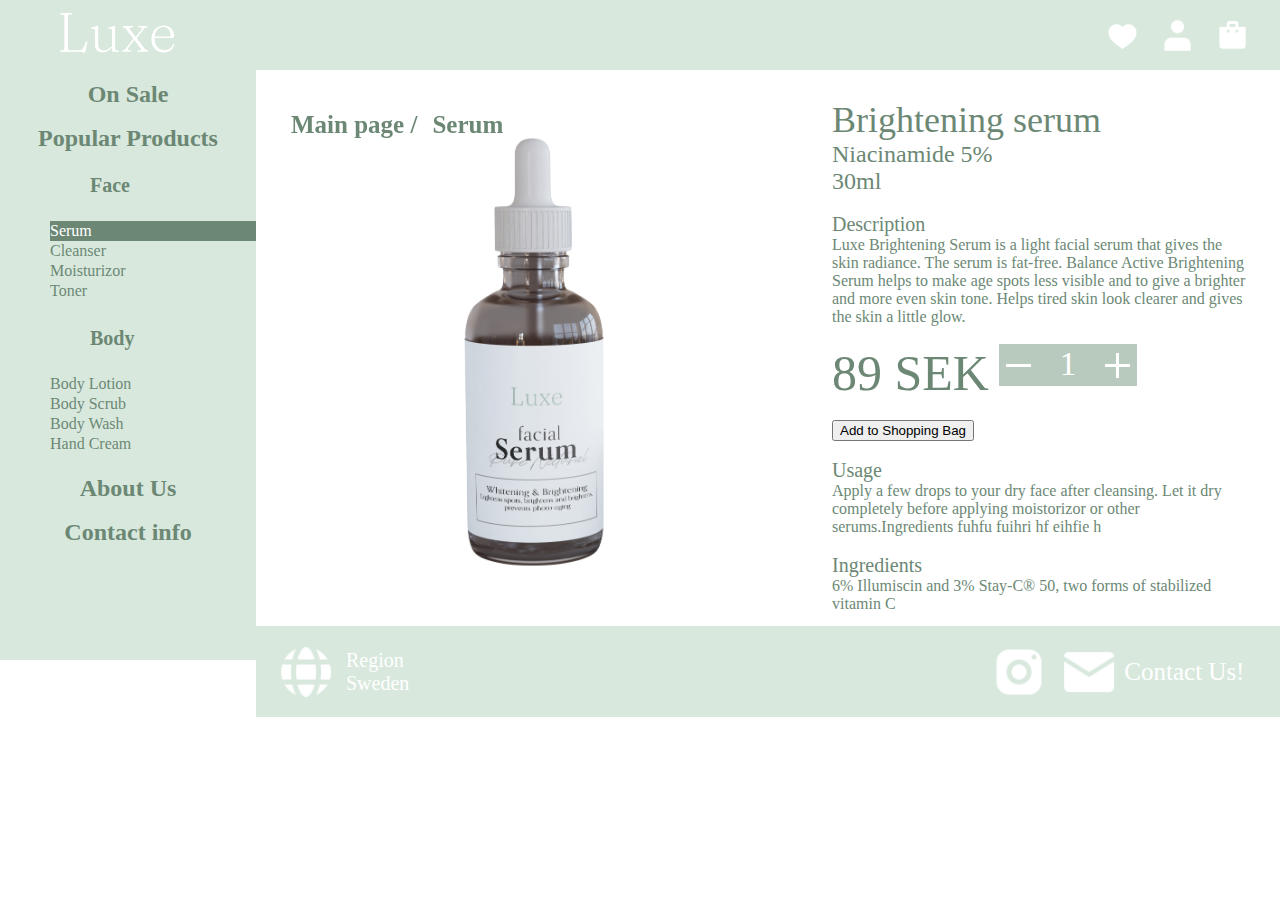
<file: clicked_serum.html>
<!DOCTYPE html>
<html lang="en">
  <head>
    <meta charset="UTF-8" />
    <meta http-equiv="X-UA-Compatible" content="IE=edge" />
    <meta name="viewport" content="width=device-width, initial-scale=1.0" />
    <title>Document</title>
    <link rel="stylesheet" type="text/css" href="clicked_serum.css" />
    <script src="index.js" defer></script>
  </head>
  <body>
    <header>
      <!-- make another div with the whole menu and then javascript that it will be displayed if the 
        hamburger menu is clicked on for phone, and that it should be located to the left on computers-->
      <!--this is for the hamburger menu-->

      <img
        src="images/hamburger menu.png"
        alt="hamburger
        menu"
        id="hamburgerMenuIcon"
        class="header"
      />

      <div class="logo">
        <img src="images/Luxe_white.png" alt="lofo" id="logo" class="header" />
      </div>

      <img
        src="images/favorite_filled_small.png"
        alt="favorites"
        id="likedIcon"
        class="header"
      />
      <img
        src="images/profile.png"
        alt="profile"
        id="profileIcon"
        class="header"
      />

      <img
        src="images/shopping_bag.png"
        alt="shopping bag"
        id="shoppingBagIcon"
        class="header"
      />
    </header>
    <!--MENU-->
    <div class="menu">
      <h3>On Sale</h3>
      <h3>Popular Products</h3>
      <ul class="menulist">
        <ul>
          <h4>Face</h4>
        </ul>
        <li id="serumOnClick">Serum</li>
        <li>Cleanser</li>
        <li>Moisturizor</li>

        <li id="tonerOnClick">Toner</li>
        <ul>
          <h4>Body</h4>
        </ul>

        <li id="bodylotionOnClick">Body Lotion</li>
        <li>Body Scrub</li>
        <li>Body Wash</li>
        <li>Hand Cream</li>
      </ul>
      <h3>About Us</h3>
      <h3>Contact info</h3>
    </div>

    <!--CONTENT-->
    <div class="content">
      <div class="back">
        <a href="index.html"><h6>Main page /</h6></a>

        <a href="serum.html"><h6>Serum</h6></a>
      </div>
      <div class="chosenSerumGrid">
        <div class="bigImage">
          <img
            src="images/serum1.jpg"
            alt="serum image 1"
            class="serumItemsImages"
          />
        </div>
        <div class="informationFlex">
          <div class="itemDescription">
            <h15>Brightening serum</h15>
            <br />
            <h16>Niacinamide 5% <br />30ml</h16>
            <br />
            <br />
            <h21>Description </h21>
            <br />
            <h17>
              Luxe Brightening Serum is a light facial serum that gives the skin radiance. The serum is fat-free. Balance Active Brightening Serum helps to make age spots less visible and to give a brighter and more even skin tone. Helps tired skin look clearer and gives the skin a little glow.
            </h17>
          </div>
          <div><br /></div>
          <div class="purchase">
            <div class="sameline">
              <h19>89 SEK</h19>
              <div class="quantityBig">
                <img src="images/minus.png" alt="minus" id="minusbig" />
                <h20>1</h20>
                <img src="images/plus.png" alt="plus" id="plusbig" />
              </div>
            </div>
            <br />
            <button class="addedToCart">Add to Shopping Bag</button>
          </div>
          <br />
          <div class="usage">
            <h21>Usage </h21>
            <br />
            <h17>
              Apply a few drops to your dry face after cleansing. Let it dry
              completely before applying moistorizor or other serums.Ingredients
              fuhfu fuihri hf eihfie h
            </h17>
            <br />
            <br />
            <h21>Ingredients </h21>
            <br />
            <h17>  6% Illumiscin and 3% Stay-C® 50, two forms of stabilized vitamin C </h17>
          </div>
        </div>
      </div>
      <div class="shoppingBag">
        <div class="chosenItem">
          <img src="ai test2.jpg" alt="chosen item" id="chosenItem" />
          <div class="chosenItemText">
            <h11>Anti age serum</h11> <br />
            <h12>Hyaluronic Acid 2% + B5</h12>
            <br />
            <br />
            <h12>Quantity:</h12>
          </div>
          <div class="quantitySmall">
            <img src="images/minus.png" alt="minus" id="minus" />
            <h13>1</h13>
            <img src="images/plus.png" alt="plus" id="plus" />
          </div>
        </div>
        <div class="total">
          <h11>Total: </h11>
        </div>
        <div class="checkout"><h14>Go to Check Out!</h14></div>
      </div>
    </div>

    <footer>
      <img
        src="images/region_icon.png"
        alt="region icon"
        id="regionIcon"
        class="footer"
      />
      <h7>
        Region <br />
        Sweden
      </h7>
      <img
        src="images/instagram_icon.png"
        alt="instagram"
        id="instagramIcon"
        class="footer"
      />
      <img
        src="images/mail_icon.png"
        alt="mail icon"
        id="mailIcon"
        class="footer"
      />
      <h8>Contact Us!</h8>
    </footer>
  </body>
</html>
</file>
<file: index.css>
html,
body {
  margin: 0px;
}
@media screen and (max-width: 391px) /*iphone 12 pro*/ {
  header {
    display: flex;
    z-index: 100;
    flex-wrap: wrap;
    justify-content: space-between;
    align-items: center;
    height: 80px;
    background-color: #d8e8dd;
    position: fixed;
    top: 0px;
    width: 100vw;
  }
  .header {
    padding-left: 10px;
    padding-right: 10px;
  }
  .logo {
    flex-grow: 2;
    margin-left: 10px;
    width: 100px;
  }
  #logo {
    height: 37px;
    margin-left: 20px;
    padding-top: 20px;
  }
  #hamburgerMenuIcon {
    width: 50px;
    margin: 2px;
    align-self: center;
    margin-left: 10px;
  }
  #profileIcon {
    width: 25px;
  }
  #likedIcon {
    width: 25px;
  }
  #shoppingBagIcon {
    width: 25px;

    margin-right: 10px;
  }

  /*MENU*/
  .menu {
    height: 785px;
    width: 100vw;
    margin: 0px;
    margin-top: 80px;
    background-color: #d8e8dd;
    position: absolute;
    overflow: hidden;
    color: #6c8875;
    line-height: 35px;
    z-index: 90;
    display: none;
  }
  .menulist {
    padding-left: 50px;
    list-style-type: none;
  }
  li:hover {
    background-color: #6c8875;
    color: white;
  }

  h3 {
    font-size: 24px;
    text-align: center;
  }
  h3:hover {
    background-color: #6c8875;
    color: white;
  }
  h4 {
    font-size: 20px;
  }

  /*LAYOUT MAIN PAGE*/
  .contentMainPage {
    overflow-y: scroll;
  }
  .content1 /*top big image*/ {
    width: 100vw;
    height: 300px;
    overflow: hidden;
  }
  #topImage {
    width: 110vw;
    position: relative;
    bottom: 110px;
  }

  .content2 /*quote*/ {
    height: 150px;
    color: #6c8875;
    text-align: center;
    text-justify: center;
    padding-left: 50px;
    padding-right: 50px;
    padding-top: 20px;
  }

  .content3 /*featured products*/ {
    height: 223px;
    width: 100vw;
    background-color: #d8e8dd;
    padding-top: 30px;
    color: white;
  }
  .featuredProductsTitle {
    margin: 0px;
  }
  .featuredProductsImages {
    display: flex;
    flex-wrap: wrap;
    justify-content: space-between;
    padding-left: 25px;
    padding-right: 25px;
    height: 128px;
  }
  h6 {
    font-size: 30px;
    text-align: center;
  }

  .content4 /*advertisement section*/ {
    height: 344px;
    width: 100vw;
    display: flex;
    flex-wrap: wrap;
    color: white;
  }

  .seasonalItem1 {
    width: 50vw;
    height: 172px;
    background-color: #cadbcf;
    align-items: center;
    text-align: center;
  }

  h9 {
    font-size: 32px;
    position: relative;
    top: 40px;
  }
  .readMoreButton {
    position: relative;
    top: 59px;
    background-color: #b8cabe;
    width: 86px;
    height: 25px;
    margin: auto;
  }
  h10 {
    font-size: 13px;
    text-align: center;
    text-justify: center;
    line-height: 25px;
  }
  .seasonalItem2 {
    width: 50vw;
    height: 172px;
    background-image: url("ai test2.jpg");
  }

  .seasonalItem3 {
    width: 50vw;
    height: 172px;
    background-image: url("ai test2.jpg");
  }
  .seasonalItem4 {
    width: 50vw;
    height: 172px;
    background-color: #cadbcf;
    align-items: center;
    justify-items: center;
    text-align: center;
  }

  /* shopping bag*/
  .shoppingBag {
    width: 100vw;
    height: 600px;
    border-bottom-left-radius: 19px;
    border-bottom-right-radius: 19px;
    background-color: #b8cabe;
    position: absolute;
    top: 80px;
    right: 0px;
    position: fixed;
    display: none;
  }
  .chosenItem {
    display: flex;
    flex-wrap: wrap;
  }

  #chosenItem {
    width: 60px;
    height: 90px;
    margin-left: 33px;
    margin-top: 26px;
  }
  .chosenItemText {
    padding-top: 26px;
    padding-left: 15px;
    width: 230px;
  }
  h11 {
    font-size: 28px;
    font-weight: bold;
    color: #6c8875;
  }
  h12 {
    font-size: 22px;
    line-height: 24px;
    color: #6c8875;
  }
  .quantitySmall {
    display: flex;
    flex-wrap: wrap;
    justify-content: space-between;
    align-content: center;
    width: 100px;
    height: 40px;
    border-width: 1px;
    border-color: white;
    border-style: solid;

    position: absolute;
    top: 92px;
    left: 220px;
  }
  #minus {
    width: 24px;
  }
  #plus {
    width: 24px;
  }
  h13 {
    font-size: 24px;
    font-weight: bold;
    color: #6c8875;
  }
  .total {
    position: absolute;
    left: 54px;
    bottom: 104px;
  }
  .checkout {
    position: absolute;
    left: 80px;
    bottom: 15px;
    text-align: center;
    border-width: 4px;
    border-color: white;
    border-style: solid;
    height: 60px;
    width: 220px;
  }
  h14 {
    font-size: 25px;
    font-weight: bold;
    padding-top: 30px;
    line-height: 55px;
    color: white;
  }
  footer {
    background-color: #d8e8dd;
    height: 91px;
    width: 100vw;
    display: flex;
    flex-wrap: wrap;
    align-items: center;
    color: white;
  }

  #regionIcon {
    width: 35px;
    margin-left: 20px;
    margin-right: 5px;
  }
  #instagramIcon {
    width: 35px;
    margin-left: 75px;
    margin-right: 5px;
  }
  #mailIcon {
    width: 35px;
    margin-right: 5px;
  }
  h8 {
    font-size: 20px;
  }
}

/*FOR COMPUTER*/
@media screen and (min-width: 391px) /*computer*/ {
  header {
    display: flex;
    z-index: 100;
    flex-wrap: wrap;
    justify-content: space-between;
    align-items: center;
    height: 70px;
    background-color: #d8e8dd;
    position: fixed;
    top: 0px;
    width: 100vw;
  }
  .header {
    padding-left: 10px;
    padding-right: 10px;
  }
  .logo {
    flex-grow: 2;
  }
  #logo {
    width: 114px;
    margin-left: 50px;
  }
  #hamburgerMenuIcon {
    width: 50px;
    margin: 2px;
    align-self: center;
    margin-left: 10px;
    display: none;
  }
  #profileIcon {
    width: 35px;
  }
  #likedIcon {
    width: 35px;
  }
  #shoppingBagIcon {
    width: 35px;
    margin-right: 20px;
  }

  /*MENU*/
  .menu {
    width: 20vw;
    height: 600px;
    margin-top: 60px;
    background-color: #d8e8dd;
    position: absolute;
    overflow: hidden;
    color: #6c8875;
    line-height: 20px;
    z-index: 99;
    position: fixed;
    top: 0px;
  }
  .menulist {
    padding-left: 50px;
    list-style-type: none;
  }
  li:hover {
    background-color: #6c8875;
    color: white;
  }

  h3 {
    font-size: 24px;
    text-align: center;
  }
  h3:hover {
    background-color: #6c8875;
    color: white;
  }
  h4 {
    font-size: 20px;
  }

  /*CONTENT MAIN PAGE*/
  .contentMainPage {
    margin-right: 0px;
  }

  .content1 /*top big image*/ {
    width: 80vw;
    height: 450px;
    overflow: hidden;
    margin-left: 20vw;
  }
  #topImage {
    width: 80vw;
    position: relative;
    height: 450px;
    object-fit: cover;
    object-position: 100% 60%;
  }

  .content2 /*quote*/ {
    height: 300px;
    width: fit-content;
    color: #6c8875;
    text-align: center;
    text-justify: center;
    padding-left: 60px;
    padding-right: 60px;
    padding-top: 20px;
    margin-left: 20vw;
  }
  h5 {
    font-size: 30px;
  }

  .content3 /*featured products*/ {
    height: 389px;
    width: 80vw;
    background-color: #d8e8dd;
    padding-top: 30px;
    color: white;
    margin-left: 20vw;
  }
  .featuredProductsTitle {
    margin: 0px;
    font-size: 50px;
  }
  .featuredProductsImages {
    display: flex;
    flex-wrap: wrap;
    justify-content: space-between;
    padding-left: 25px;
    padding-right: 25px;
    height: 128px;
  }
  h6 {
    font-size: 30px;
    text-align: center;
  }

  .content4 /*advertisement section*/ {
    height: 920px;
    display: flex;
    flex-wrap: wrap;
    background-color: aqua;
    margin-left: 20vw;
    width: 80vw;
  }
  .seasonalItem1 {
    width: 40vw;
    height: 460px;
    background-color: #cadbcf;
    align-items: center;
    text-align: center;
  }

  h9 {
    font-size: 80px;
    position: relative;
    top: 90px;
  }
  .readMoreButton {
    position: relative;
    top: 130px;
    background-color: #b8cabe;
    width: 232px;
    height: 65px;
    margin: auto;
  }
  h10 {
    font-size: 32px;
    text-align: center;
    text-justify: center;
    line-height: 65px;
  }
  .seasonalItem2 {
    width: 40vw;
    height: 460px;
    background-image: url("ai test2.jpg");
  }

  .seasonalItem3 {
    width: 40vw;
    height: 460px;
    background-image: url("ai test2.jpg");
  }
  .seasonalItem4 {
    width: 40vw;
    height: 460px;
    background-color: #cadbcf;
    align-items: center;
    justify-items: center;
    text-align: center;
  }
  /* shopping bag*/
  .shoppingBag {
    width: 291px;
    height: 400px;
    border-radius: 19px;
    background-color: #b8cabe;
    position: absolute;
    top: 70px;
    right: 0px;
    position: fixed;
    display: none;
  }
  .chosenItem {
    display: flex;
    flex-wrap: wrap;
  }

  #chosenItem {
    width: 60px;
    height: 90px;
    margin-left: 33px;
    margin-top: 26px;
  }
  .chosenItemText {
    padding-top: 26px;
    padding-left: 15px;
    width: 161px;
  }
  h11 {
    font-size: 19px;
    font-weight: bold;
    color: #6c8875;
  }
  h12 {
    font-size: 15px;
    line-height: 24px;
    color: #6c8875;
  }
  .quantitySmall {
    display: flex;
    flex-wrap: wrap;
    justify-content: space-between;
    align-content: center;
    width: 67px;
    height: 20px;
    border-width: 1px;
    border-color: white;
    border-style: solid;

    position: absolute;
    top: 92px;
    left: 180px;
  }
  #minus {
    width: 18px;
  }
  #plus {
    width: 18px;
  }
  h13 {
    font-size: 14px;
    font-weight: bold;
    color: #6c8875;
  }
  .total {
    position: absolute;
    left: 54px;
    bottom: 84px;
  }
  .checkout {
    position: absolute;
    left: 54px;
    bottom: 15px;
    text-align: center;
    border-width: 4px;
    border-color: white;
    border-style: solid;
    height: 44px;
    width: 183px;
  }
  h14 {
    font-size: 20px;
    font-weight: bold;
    padding-top: 30px;
    line-height: 43px;
    color: white;
  }
  footer {
    background-color: #d8e8dd;
    height: 91px;
    width: 80vw;
    display: flex;
    flex-wrap: wrap;
    align-items: center;
    color: white;
    margin-left: 20vw;
  }

  #regionIcon {
    width: 60px;
    margin-left: 20px;
    margin-right: 10px;
  }
  #instagramIcon {
    width: 60px;
    padding-left: 580px;
  }
  #mailIcon {
    width: 60px;
    margin-right: 5px;
    margin-left: 10px;
  }
  h7 {
    font-size: 20px;
  }
  h8 {
    font-size: 25px;
  }
}
</file>
<file: body_lotion.css>
html,
body {
  margin: 0px;
}
@media screen and (max-width: 391px) /*iphone 12 pro*/ {
  header {
    display: flex;
    z-index: 100;
    flex-wrap: wrap;
    justify-content: space-between;
    align-items: center;
    height: 80px;
    background-color: #d8e8dd;
    position: fixed;
    top: 0px;
    width: 100vw;
  }
  .header {
    padding-left: 10px;
    padding-right: 10px;
  }
  .logo {
    flex-grow: 2;
    margin-left: 10px;
    width: 100px;
  }
  #logo {
    height: 37px;
    margin-left: 20px;
    padding-top: 20px;
  }
  #hamburgerMenuIcon {
    width: 50px;
    margin: 2px;
    align-self: center;
    margin-left: 10px;
  }
  #profileIcon {
    width: 25px;
  }
  #likedIcon {
    width: 25px;
  }
  #shoppingBagIcon {
    width: 25px;
    margin-right: 10px;
  }

  /*MENU*/
  .menu {
    height: 785px;
    width: 100vw;
    margin: 0px;
    margin-top: 80px;
    background-color: #d8e8dd;
    position: absolute;
    overflow: hidden;
    color: #6c8875;
    line-height: 35px;
    z-index: 10000;
    display: none;
  }
  .menulist {
    padding-left: 50px;
    list-style-type: none;
  }
  li:hover {
    background-color: #6c8875;
    color: white;
  }

  h3 {
    font-size: 24px;
    text-align: center;
  }
  h3:hover {
    background-color: #6c8875;
    color: white;
  }
  h4 {
    font-size: 20px;
  }

  /*LAYOUT BODY LOTION PAGE*/
  .contentBlPage {
    overflow-y: scroll;
  }
  .content1 /*top big image*/ {
    width: 100vw;
    height: 328px;
    overflow: hidden;
  }
  .back {
    position: fixed;
    top: 60px;
    left: 15px;
    z-index: 100;
    margin: 0px;
  }
  #blText {
    position: absolute;
    z-index: 90;
    top: 185px;
    padding-left: 45px;
    padding-right: 45px;
  }
  h5 {
    color: rgb(255, 255, 255);
    font-size: 50px;
    line-height: 1px;
    margin: 0px;
  }
  h6 {
    color: #6c8875;
    font-size: 15px;
    line-height: 18px;
  }

  #blImage {
    width: 100vw;
    height: 300px;
    top: 80px;
    position: relative;
    background-color: rgb(223, 213, 194);
  }

  .blItems {
    background-color: white;
    width: 100vw;
    height: fit-content;
    display: flex;
    flex-wrap: wrap;
    justify-content: center;
    gap: 70px;
    color: #6c8875;
  }
  .blItemsImages {
    width: 173px;
    height: 334px;
    overflow: hidden;
  }
  #bl1 {
    width: 173px;
    height: 334px;
    margin-left: 40px;
    margin-right: 40px;
    margin-top: 30px;
  }
  #bl2 {
    width: 173px;
    height: 334px;
    margin-left: 40px;
    margin-right: 40px;
  }
  #bl3 {
    width: 173px;
    height: 334px;
    margin-left: 40px;
    margin-right: 40px;
    margin-bottom: 70px;
  }

  /* shopping bag*/
  .shoppingBag {
    width: 100vw;
    height: 600px;
    border-bottom-left-radius: 19px;
    border-bottom-right-radius: 19px;
    background-color: #b8cabe;
    position: absolute;
    top: 80px;
    right: 0px;
    position: fixed;
    z-index: 500;
    display: none;
  }
  .chosenItem {
    display: flex;
    flex-wrap: wrap;
  }

  #chosenItem {
    width: 60px;
    height: 90px;
    margin-left: 33px;
    margin-top: 26px;
  }
  .chosenItemText {
    padding-top: 26px;
    padding-left: 15px;
    width: 230px;
  }
  h11 {
    font-size: 28px;
    font-weight: bold;
    color: #6c8875;
  }
  h12 {
    font-size: 22px;
    line-height: 24px;
    color: #6c8875;
  }
  .quantitySmall {
    display: flex;
    flex-wrap: wrap;
    justify-content: space-between;
    align-content: center;
    width: 100px;
    height: 40px;
    border-width: 1px;
    border-color: white;
    border-style: solid;

    position: absolute;
    top: 92px;
    left: 220px;
  }
  #minus {
    width: 24px;
  }
  #plus {
    width: 24px;
  }
  h13 {
    font-size: 24px;
    font-weight: bold;
    color: #6c8875;
  }
  .total {
    position: absolute;
    left: 54px;
    bottom: 104px;
  }
  .checkout {
    position: absolute;
    left: 80px;
    bottom: 15px;
    text-align: center;
    border-width: 4px;
    border-color: white;
    border-style: solid;
    height: 60px;
    width: 220px;
  }
  h14 {
    font-size: 25px;
    font-weight: bold;
    padding-top: 30px;
    line-height: 55px;
    color: white;
  }
  /*footer*/
  footer {
    background-color: #d8e8dd;
    height: 91px;
    width: 100vw;
    display: flex;
    flex-wrap: wrap;
    align-items: center;
    color: white;
  }

  #regionIcon {
    width: 35px;
    margin-left: 20px;
    margin-right: 5px;
  }
  #instagramIcon {
    width: 35px;
    margin-left: 75px;
    margin-right: 5px;
  }
  #mailIcon {
    width: 35px;
    margin-right: 5px;
  }
  h8 {
    font-size: 20px;
  }
}

/*FOR COMPUTER*/
@media screen and (min-width: 391px) /*computer*/ {
  header {
    display: flex;
    z-index: 100;
    flex-wrap: wrap;
    justify-content: space-between;
    align-items: center;
    height: 70px;
    background-color: #d8e8dd;
    position: fixed;
    top: 0px;
    width: 100vw;
  }
  .header {
    padding-left: 10px;
    padding-right: 10px;
  }
  .logo {
    flex-grow: 2;
  }
  #logo {
    width: 114px;
    margin-left: 50px;
  }
  #hamburgerMenuIcon {
    width: 50px;
    margin: 2px;
    align-self: center;
    margin-left: 10px;
    display: none;
  }
  #profileIcon {
    width: 35px;
  }
  #likedIcon {
    width: 35px;
  }
  #shoppingBagIcon {
    width: 35px;
    margin-right: 20px;
  }

  /*MENU*/
  .menu {
    width: 20vw;
    height: 600px;
    margin-top: 60px;
    background-color: #d8e8dd;
    position: absolute;
    overflow: hidden;
    color: #6c8875;
    line-height: 20px;
    z-index: 99;
    position: fixed;
    top: 0px;
  }
  #bodylotionOnClick {
    background-color: #6c8875;
    color: white;
  }
  .menulist {
    padding-left: 50px;
    list-style-type: none;
  }
  li:hover {
    background-color: #6c8875;
    color: white;
  }

  h3 {
    font-size: 24px;
    text-align: center;
  }
  h3:hover {
    background-color: #6c8875;
    color: white;
  }
  h4 {
    font-size: 20px;
  }

  /*content bodylotion page*/
  .contentBlPage {
    overflow-y: scroll;
    margin-right: 0px;
  }
  .content1 /*top big image*/ {
    width: 80vw;
    height: 500px;
    overflow: hidden;
    margin-left: 20vw;
  }

  #blText {
    position: absolute;
    z-index: 90;
    top: 270px;
    padding-left: 45px;
    padding-right: 45px;
  }
  #blImage {
    width: 100vw;
    height: 500px;
    top: 70px;
    position: relative;
    background-color: rgb(223, 213, 194);
  }
  h5 {
    color: rgb(255, 255, 255);
    font-size: 90px;
    line-height: 50px;
    margin: 0px;
  }
  h6 {
    color: #6c8875;
    font-size: 25px;
    line-height: 35px;
  }
  .back {
    position: fixed;
    margin-top: 55px;
    left: 35px;
    z-index: 100;
    margin-left: 20vw;
  }
  a {
    text-decoration: none;
  }
  /*ITEMS*/
  .blItems {
    background-color: white;
    width: 80vw;
    height: auto;
    display: flex;
    flex-wrap: wrap;
    justify-content: center;
    justify-content: space-around;
    color: #6c8875;
    margin-left: 20vw;
    padding-top: 30px;
    padding-bottom: 100px;
  }
  .blItemsImages {
    width: 173px;
    height: 334px;
    overflow: hidden;
  }
  #bl1 {
    width: 173px;
    height: 334px;
  }

  #bl2 {
    width: 173px;
    height: 334px;
    background-color: rgb(173, 30, 30);
  }
  #bl3 {
    width: 173px;
    height: 334px;
    background-color: rgb(61, 201, 22);
  }

  /* shopping bag*/
  .shoppingBag {
    width: 291px;
    height: 400px;
    border-radius: 19px;
    background-color: #b8cabe;
    position: absolute;
    top: 70px;
    right: 0px;
    position: fixed;
    display: none;
    z-index: 1000;
  }
  .chosenItem {
    display: flex;
    flex-wrap: wrap;
  }

  #chosenItem {
    width: 60px;
    height: 90px;
    margin-left: 33px;
    margin-top: 26px;
  }
  .chosenItemText {
    padding-top: 26px;
    padding-left: 15px;
    width: 161px;
  }
  h11 {
    font-size: 19px;
    font-weight: bold;
    color: #6c8875;
  }
  h12 {
    font-size: 15px;
    line-height: 24px;
    color: #6c8875;
  }
  .quantitySmall {
    display: flex;
    flex-wrap: wrap;
    justify-content: space-between;
    align-content: center;
    width: 67px;
    height: 20px;
    border-width: 1px;
    border-color: white;
    border-style: solid;

    position: absolute;
    top: 92px;
    left: 180px;
  }
  #minus {
    width: 18px;
  }
  #plus {
    width: 18px;
  }
  h13 {
    font-size: 14px;
    font-weight: bold;
    color: #6c8875;
  }
  .total {
    position: absolute;
    left: 54px;
    bottom: 84px;
  }
  .checkout {
    position: absolute;
    left: 54px;
    bottom: 15px;
    text-align: center;
    border-width: 4px;
    border-color: white;
    border-style: solid;
    height: 44px;
    width: 183px;
  }
  h14 {
    font-size: 20px;
    font-weight: bold;
    padding-top: 30px;
    line-height: 43px;
    color: white;
  }
  /*FOOTER*/
  footer {
    background-color: #d8e8dd;
    height: 91px;
    width: 80vw;
    display: flex;
    flex-wrap: wrap;
    align-items: center;
    color: white;
    margin-left: 20vw;
  }

  #regionIcon {
    width: 60px;
    margin-left: 20px;
    margin-right: 10px;
  }
  #instagramIcon {
    width: 60px;
    padding-left: 580px;
  }
  #mailIcon {
    width: 60px;
    margin-right: 5px;
    margin-left: 10px;
  }
  h7 {
    font-size: 20px;
  }
  h8 {
    font-size: 25px;
  }
}
</file>
<file: checkout.css>
html,
body {
  margin: 0px;
}
@media screen and (max-width: 391px) /*iphone 12 pro*/ {
  header {
    display: flex;
    z-index: 100;
    flex-wrap: wrap;
    justify-content: space-between;
    align-items: center;
    height: 80px;
    background-color: #d8e8dd;
    position: fixed;
    top: 0px;
    width: 100vw;
  }
  .header {
    padding-left: 10px;
    padding-right: 10px;
  }
  .logo {
    flex-grow: 2;
    margin-left: 10px;
    width: 100px;
  }
  #logo {
    height: 37px;
    margin-left: 100px;
    padding-top: 30px;
  }
  /*content*/
  .content {
    position: relative;
    top: 30px;
    padding-left: 10px;
    padding-top: 10px;
  }
  .checkout {
    text-align: center;
    font-size: 50px;
    color: #6c8875;
    position: relative;
    top: -30px;
  }
  h6 {
    color: #7aad8c;
    font-size: 20px;
    line-height: 35px;
  }

  a {
    text-decoration: none;
  }
  h1 {
    font-size: 50px;
  }

  /*content*/
  .content {
    position: relative;
    top: 170px;
  }
  .checkout {
    text-align: center;
    font-size: 50px;
    color: #6c8875;
  }
  h6 {
    color: #6c8875;
    font-size: 19px;
    line-height: 19px;
  }

  .back {
    position: fixed;
    margin-top: -120px;
    left: 10px;
    z-index: 100;
    margin-left: 0vw;
  }
  a {
    text-decoration: none;
  }
  .form {
    height: fit-content;
    background-color: white;
    display: flex;
    flex-wrap: wrap;
    justify-content: center;
    gap: 10px;
    position: relative;
    top: 30px;
    margin-left: 20px;
    margin-right: 20px;
  }
  input {
    border-width: 0px;
    background-color: #d8e8dd;
  }
  .name {
    width: 320px;
  }
  .other {
    width: 320px;
    justify-content: center;
  }
  #name {
    width: 154px;
    height: 30px;
  }
  #surname {
    width: 154px;
    height: 30px;
  }
  #street {
    width: 320px;
    height: 30px;
    margin-bottom: 10px;
  }
  #city {
    width: 320px;
    height: 30px;
    margin-bottom: 10px;
  }
  #email {
    width: 320px;
    height: 30px;
    margin-bottom: 10px;
  }
  button {
    width: 600px;
    height: 70px;
    justify-self: center;
    margin-left: 150px;
    margin-right: 150px;
    background-color: #d8e8dd;
    border-width: 0px;
    color: white;
    font-size: 50px;
    font-family: "Times New Roman", Times, serif;
  }

  /*footer*/
  footer {
    background-color: #d8e8dd;
    height: 91px;
    width: 100vw;
    display: flex;
    flex-wrap: wrap;
    align-items: center;
    color: white;
    position: relative;
    top: 440px;
  }

  #regionIcon {
    width: 35px;
    margin-left: 20px;
    margin-right: 5px;
  }
  #instagramIcon {
    width: 35px;
    margin-left: 75px;
    margin-right: 5px;
  }
  #mailIcon {
    width: 35px;
    margin-right: 5px;
  }
  h8 {
    font-size: 20px;
  }
}

/*FOR COMPUTER*/
@media screen and (min-width: 391px) /*computer*/ {
  header {
    display: flex;
    z-index: 100;
    flex-wrap: wrap;
    justify-content: space-between;
    align-items: center;
    height: 70px;
    background-color: #d8e8dd;
    position: fixed;
    top: 0px;
    width: 100vw;
  }
  .header {
    padding-left: 10px;
    padding-right: 10px;
  }
  .logo {
    flex-grow: 2;
    margin-top: 0px;
  }
  #logo {
    width: 114px;
    margin-left: 50px;
  }
  /*content*/
  .content {
    position: relative;
    top: 130px;
    height: fit-content;
    margin-bottom: 150px;
  }
  .checkout {
    text-align: center;
    font-size: 80px;
    color: #6c8875;
  }
  h6 {
    color: #6c8875;
    font-size: 35px;
    line-height: 35px;
  }
  h1 {
    font-size: 100px;
  }
  .back {
    position: fixed;
    margin-top: -130px;
    left: 0px;
    z-index: 100;
    margin-left: 0vw;
  }
  a {
    text-decoration: none;
  }
  .form {
    height: fit-content;
    background-color: white;
    display: flex;
    flex-wrap: wrap;
    justify-content: center;
    gap: 10px;
    position: relative;
    top: 50px;
    margin-left: 20px;
    margin-right: 20px;
  }
  input {
    border-width: 0px;

    background-color: #d8e8dd;
  }
  .name {
    width: 620px;
  }
  .other {
    width: 620px;
    justify-content: center;
  }
  #name {
    width: 300px;
    height: 63px;
  }
  #surname {
    width: 300px;
    height: 63px;
  }
  #street {
    width: 610px;
    height: 63px;
    margin-bottom: 10px;
  }
  #city {
    width: 610px;
    height: 63px;
    margin-bottom: 10px;
  }
  #email {
    width: 610px;
    height: 63px;
    margin-bottom: 10px;
  }
  button {
    width: 350px;
    height: 70px;
    justify-self: center;
    margin-left: 150px;
    margin-right: 150px;
    background-color: #d8e8dd;
    border-width: 0px;
    color: white;
    font-size: 50px;
    font-family: "Times New Roman", Times, serif;
  }
  /*FOOTER*/
  footer {
    background-color: #d8e8dd;
    height: 91px;
    width: 100vw;
    display: flex;
    flex-wrap: wrap;
    align-items: center;
    color: white;
    position: relative;
    bottom: -70px;
  }

  #regionIcon {
    width: 60px;
    margin-left: 100px;
    margin-right: 10px;
  }
  #instagramIcon {
    width: 60px;
    padding-left: 660px;
  }
  #mailIcon {
    width: 60px;
    margin-right: 5px;
    margin-left: 10px;
  }
  h7 {
    font-size: 20px;
  }
  h8 {
    font-size: 25px;
  }
}
</file>
<file: clicked_serum.css>
html,
body {
  margin: 0px;
}
@media screen and (max-width: 391px) /*iphone 12 pro*/ {
  header {
    display: flex;
    z-index: 100;
    flex-wrap: wrap;
    justify-content: space-between;
    align-items: center;
    height: 80px;
    background-color: #d8e8dd;
    position: fixed;
    top: 0px;
    width: 100vw;
  }
  .header {
    padding-left: 10px;
    padding-right: 10px;
  }
  .logo {
    flex-grow: 2;
    margin-left: 10px;
    width: 100px;
  }
  #logo {
    height: 37px;
    margin-left: 20px;
    padding-top: 20px;
  }
  #hamburgerMenuIcon {
    width: 50px;
    margin: 2px;
    align-self: center;
    margin-left: 10px;
  }
  #profileIcon {
    width: 25px;
  }
  #likedIcon {
    width: 25px;
  }
  #shoppingBagIcon {
    width: 25px;

    margin-right: 10px;
  }

  /*MENU*/
  .menu {
    height: 785px;
    width: 100vw;
    margin: 0px;
    margin-top: 80px;
    background-color: #d8e8dd;
    position: absolute;
    overflow: hidden;
    color: #6c8875;
    line-height: 35px;
    z-index: 10000;
    display: none;
  }
  .menulist {
    padding-left: 50px;
    list-style-type: none;
  }
  li:hover {
    background-color: #6c8875;
    color: white;
  }

  h3 {
    font-size: 24px;
    text-align: center;
  }
  h3:hover {
    background-color: #6c8875;
    color: white;
  }
  h4 {
    font-size: 20px;
  }
  /* shopping bag*/
  .shoppingBag {
    width: 100vw;
    height: 600px;
    border-bottom-left-radius: 19px;
    border-bottom-right-radius: 19px;
    background-color: #b8cabe;
    position: absolute;
    top: 80px;
    right: 0px;
    position: fixed;
    z-index: 500;
    display: none;
  }
  .chosenItem {
    display: flex;
    flex-wrap: wrap;
  }

  #chosenItem {
    width: 60px;
    height: 90px;
    margin-left: 33px;
    margin-top: 26px;
  }
  .chosenItemText {
    padding-top: 26px;
    padding-left: 15px;
    width: 230px;
  }
  h11 {
    font-size: 28px;
    font-weight: bold;
    color: #6c8875;
  }
  h12 {
    font-size: 22px;
    line-height: 24px;
    color: #6c8875;
  }
  .quantitySmall {
    display: flex;
    flex-wrap: wrap;
    justify-content: space-between;
    align-content: center;
    width: 100px;
    height: 40px;
    border-width: 1px;
    border-color: white;
    border-style: solid;

    position: absolute;
    top: 92px;
    left: 220px;
  }
  #minus {
    width: 24px;
  }
  #plus {
    width: 24px;
  }
  h13 {
    font-size: 24px;
    font-weight: bold;
    color: #6c8875;
  }
  .total {
    position: absolute;
    left: 54px;
    bottom: 104px;
  }
  .checkout {
    position: absolute;
    left: 80px;
    bottom: 15px;
    text-align: center;
    border-width: 4px;
    border-color: white;
    border-style: solid;
    height: 60px;
    width: 220px;
  }
  h14 {
    font-size: 25px;
    font-weight: bold;
    padding-top: 30px;
    line-height: 55px;
    color: white;
  }
  footer {
    background-color: #d8e8dd;
    height: 91px;
    width: 100vw;
    display: flex;
    flex-wrap: wrap;
    align-items: center;
    color: white;
  }

  #regionIcon {
    width: 35px;
    margin-left: 20px;
    margin-right: 5px;
  }
  #instagramIcon {
    width: 35px;
    margin-left: 75px;
    margin-right: 5px;
  }
  #mailIcon {
    width: 35px;
    margin-right: 5px;
  }
  h8 {
    font-size: 20px;
  }
  footer {
    background-color: #d8e8dd;
    height: 91px;
    width: 100vw;
    display: flex;
    flex-wrap: wrap;
    align-items: center;
    color: white;
  }
}

/*FOR COMPUTER*/
@media screen and (min-width: 391px) /*computer*/ {
  header {
    display: flex;
    z-index: 100;
    flex-wrap: wrap;
    justify-content: space-between;
    align-items: center;
    height: 70px;
    background-color: #d8e8dd;
    position: fixed;
    top: 0px;
    width: 100vw;
  }
  .header {
    padding-left: 10px;
    padding-right: 10px;
  }
  .logo {
    flex-grow: 2;
  }
  #logo {
    width: 114px;
    margin-left: 50px;
  }
  #hamburgerMenuIcon {
    width: 50px;
    margin: 2px;
    align-self: center;
    margin-left: 10px;
    display: none;
  }
  #profileIcon {
    width: 35px;
  }
  #likedIcon {
    width: 35px;
  }
  #shoppingBagIcon {
    width: 35px;
    margin-right: 20px;
  }

  /*MENU*/
  .menu {
    width: 20vw;
    height: 600px;
    margin-top: 60px;
    background-color: #d8e8dd;
    position: absolute;
    overflow: hidden;
    color: #6c8875;
    line-height: 20px;
    z-index: 99;
    position: fixed;
    top: 0px;
  }
  #serumOnClick {
    background-color: #6c8875;
    color: white;
  }
  .menulist {
    padding-left: 50px;
    list-style-type: none;
  }
  li:hover {
    background-color: #6c8875;
    color: white;
  }

  h3 {
    font-size: 24px;
    text-align: center;
  }
  h3:hover {
    background-color: #6c8875;
    color: white;
  }
  h4 {
    font-size: 20px;
  }
  .content {
    overflow-y: scroll;
    margin-right: 0px;
    width: 80vw;
    height: fit-content;
    overflow: hidden;
    margin-left: 20vw;
    margin-top: 79px;
  }
  .back {
    position: fixed;
    margin-top: -30px;
    left: 35px;
    z-index: 100;
    margin-left: 20vw;
    display: flex;
    gap: 15px;
  }
  a {
    text-decoration: none;
  }
  h6 {
    color: #6c8875;
    font-size: 25px;
    line-height: 35px;
  }

  .chosenSerumGrid {
    display: grid;
    grid-template-columns: 45vw 35vw;
    grid-template-rows: fit-content;
    grid-template-areas: "image information";
  }
  .bigImage {
    grid-area: image;
    background-color: white;
  }

  .serumItemsImages {
    width: 461px;
    height: 543px;
    overflow: hidden;
    /*the following 2 lines was inspired from https://www.w3schools.com/css/css3_object-fit.asp to make the img proportional*/
    object-fit: cover;
    object-position: 20% 100%;
    position: relative;
    top: 25px;
    left: 60px;
  }
  .informationFlex {
    grid-area: information;
    margin-right: 29px;
    color: #6c8875;
    padding-top: 20px;
  }
  h21 {
    font-size: 20px;
  }
  .sameline {
    display: flex;
    gap: 10px;
  }
  .add {
    width: 270px;
    font-size: 24px;
    font-family: "Times New Roman", Times, serif;
    color: white;
    background-color: #b8cabe;
    font-weight: bold;
    border-width: 0px;
    z-index: 10;
  }

  .itemName {
    height: fit-content;
  }
  h15 {
    font-size: 36px;
  }
  h16 {
    font-size: 24px;
  }
  h17 {
    font-size: 16px;
  }
  h19 {
    font-size: 50px;
  }

  .quantityBig {
    display: flex;
    flex-wrap: wrap;
    justify-content: space-between;
    align-content: center;
    width: 138px;
    height: 42px;

    background-color: #b8cabe;
  }
  #minusbig {
    width: 39px;
  }
  #plusbig {
    width: 39px;
  }
  h20 {
    font-size: 33px;
    color: white;
  }
  /* shopping bag*/
  .shoppingBag {
    width: 291px;
    height: 400px;
    border-radius: 19px;
    background-color: #b8cabe;
    position: absolute;
    top: 70px;
    right: 0px;
    position: fixed;
    display: none;
    z-index: 500;
  }
  .chosenItem {
    display: flex;
    flex-wrap: wrap;
  }

  #chosenItem {
    width: 60px;
    height: 90px;
    margin-left: 33px;
    margin-top: 26px;
  }
  .chosenItemText {
    padding-top: 26px;
    padding-left: 15px;
    width: 161px;
  }
  h11 {
    font-size: 19px;
    font-weight: bold;
    color: #6c8875;
  }
  h12 {
    font-size: 15px;
    line-height: 24px;
    color: #6c8875;
  }
  .quantitySmall {
    display: flex;
    flex-wrap: wrap;
    justify-content: space-between;
    align-content: center;
    width: 67px;
    height: 20px;
    border-width: 1px;
    border-color: white;
    border-style: solid;

    position: absolute;
    top: 92px;
    left: 180px;
  }
  #minus {
    width: 18px;
  }
  #plus {
    width: 18px;
  }
  h13 {
    font-size: 14px;
    font-weight: bold;
    color: #6c8875;
  }
  .total {
    position: absolute;
    left: 54px;
    bottom: 84px;
  }
  .checkout {
    position: absolute;
    left: 54px;
    bottom: 15px;
    text-align: center;
    border-width: 4px;
    border-color: white;
    border-style: solid;
    height: 44px;
    width: 183px;
  }
  h14 {
    font-size: 20px;
    font-weight: bold;
    padding-top: 30px;
    line-height: 43px;
    color: white;
  }
  /*FOOTER*/
  footer {
    background-color: #d8e8dd;
    height: 91px;
    width: 80vw;
    display: flex;
    flex-wrap: wrap;
    align-items: center;
    color: white;
    margin-left: 20vw;
  }

  #regionIcon {
    width: 60px;
    margin-left: 20px;
    margin-right: 10px;
  }
  #instagramIcon {
    width: 60px;
    padding-left: 580px;
  }
  #mailIcon {
    width: 60px;
    margin-right: 5px;
    margin-left: 10px;
  }
  h7 {
    font-size: 20px;
  }
  h8 {
    font-size: 25px;
  }
}
</file>
